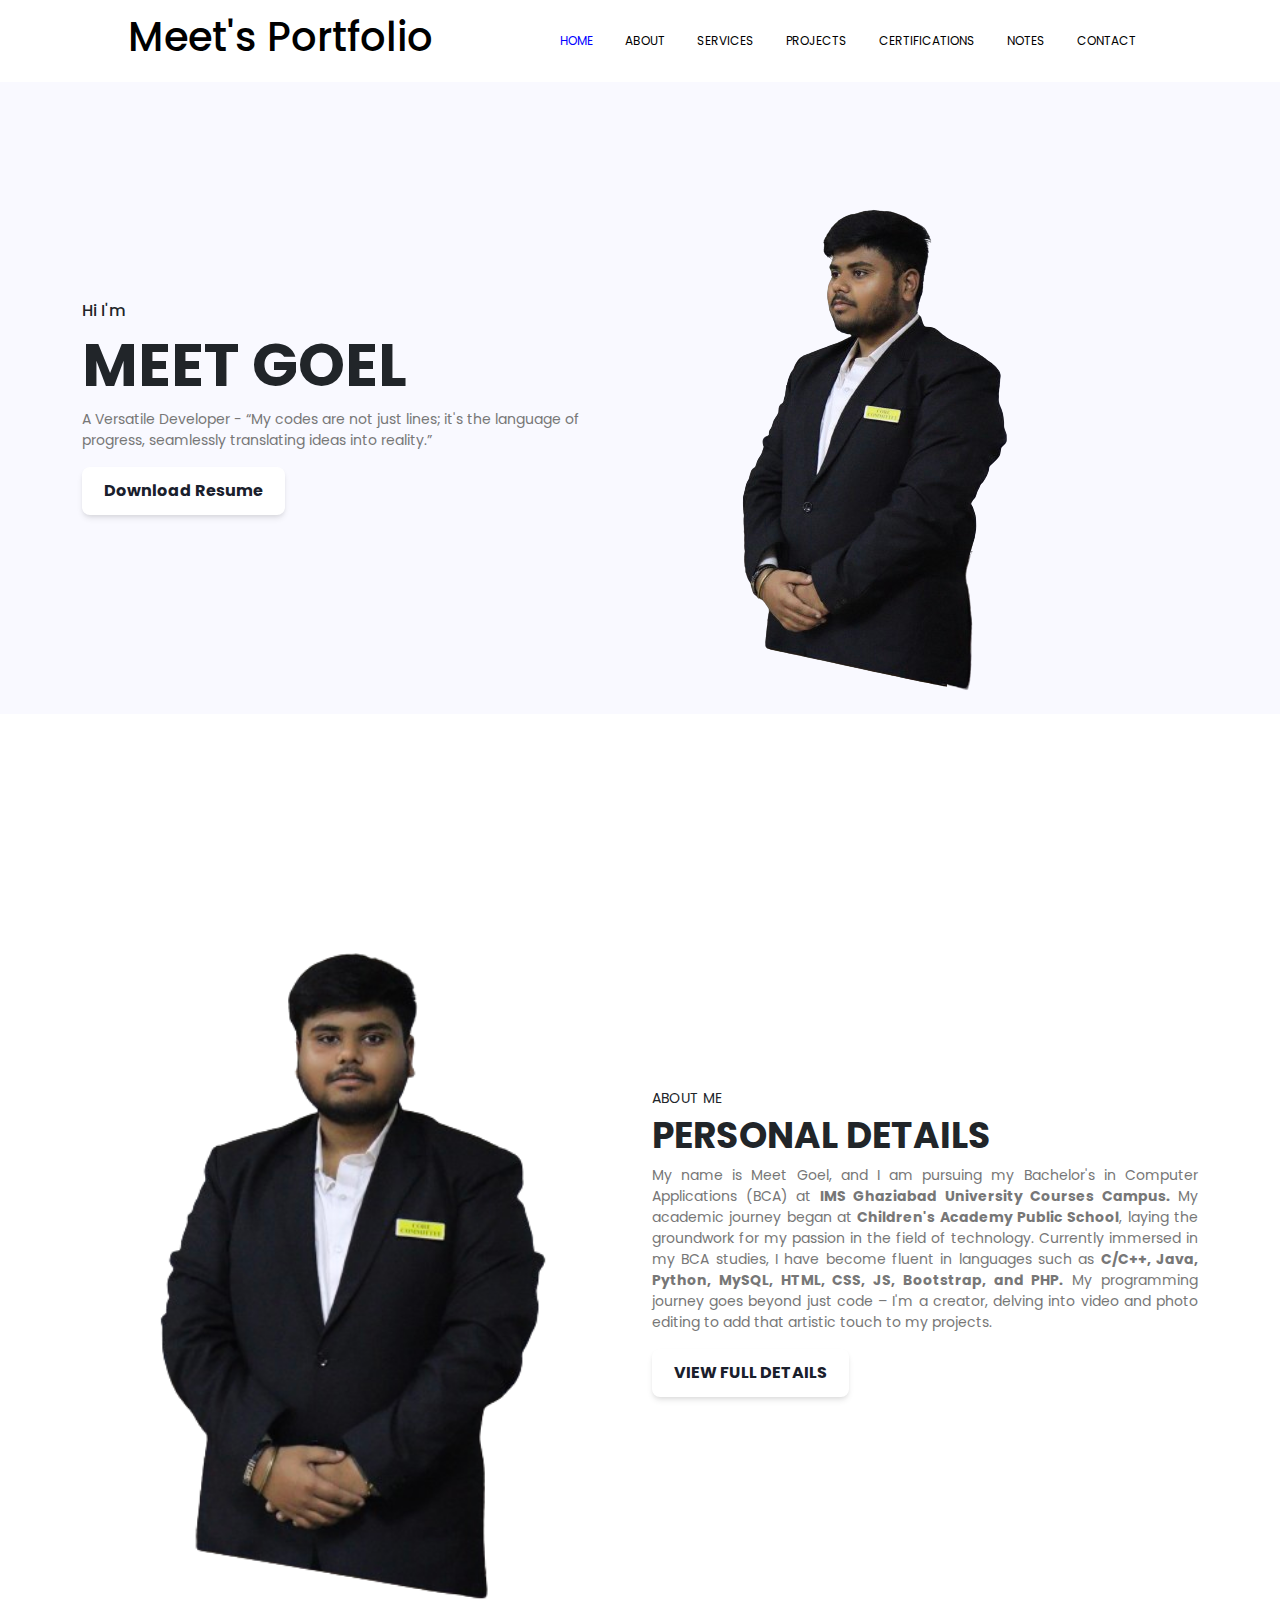
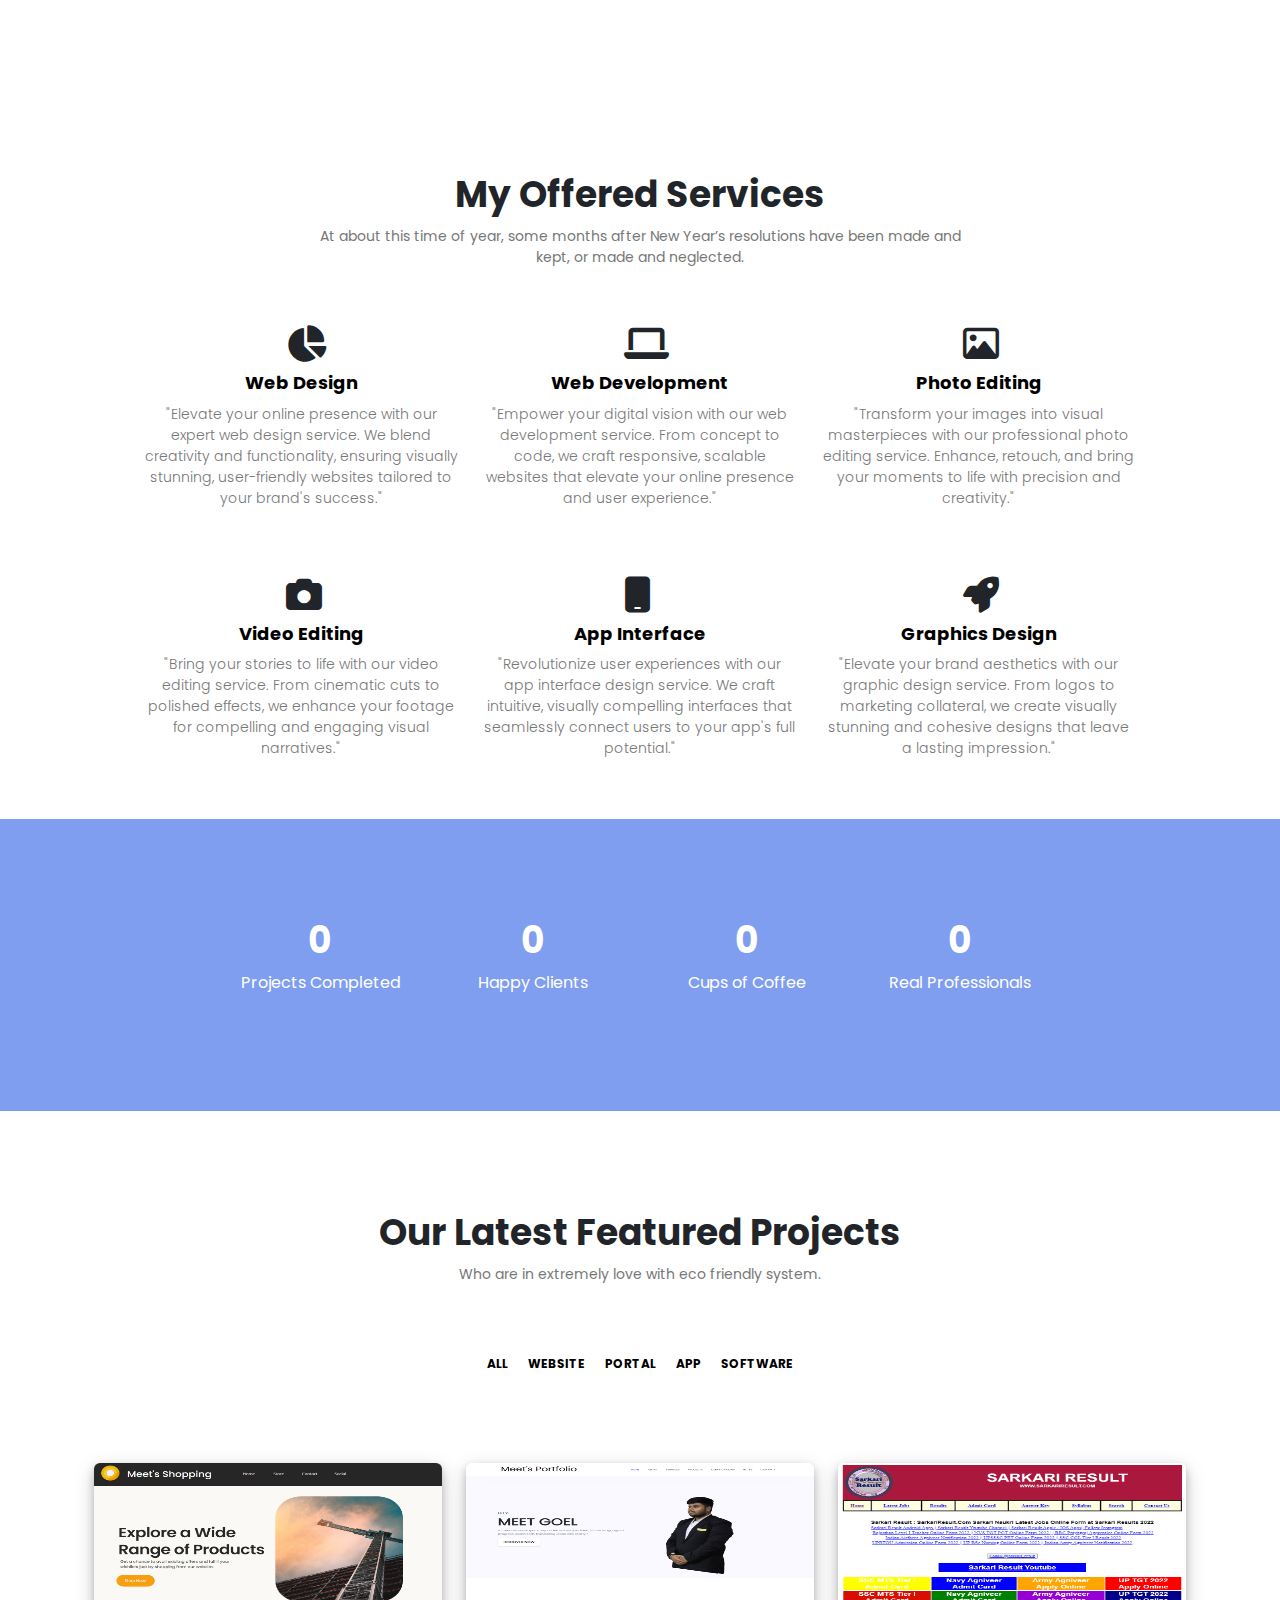
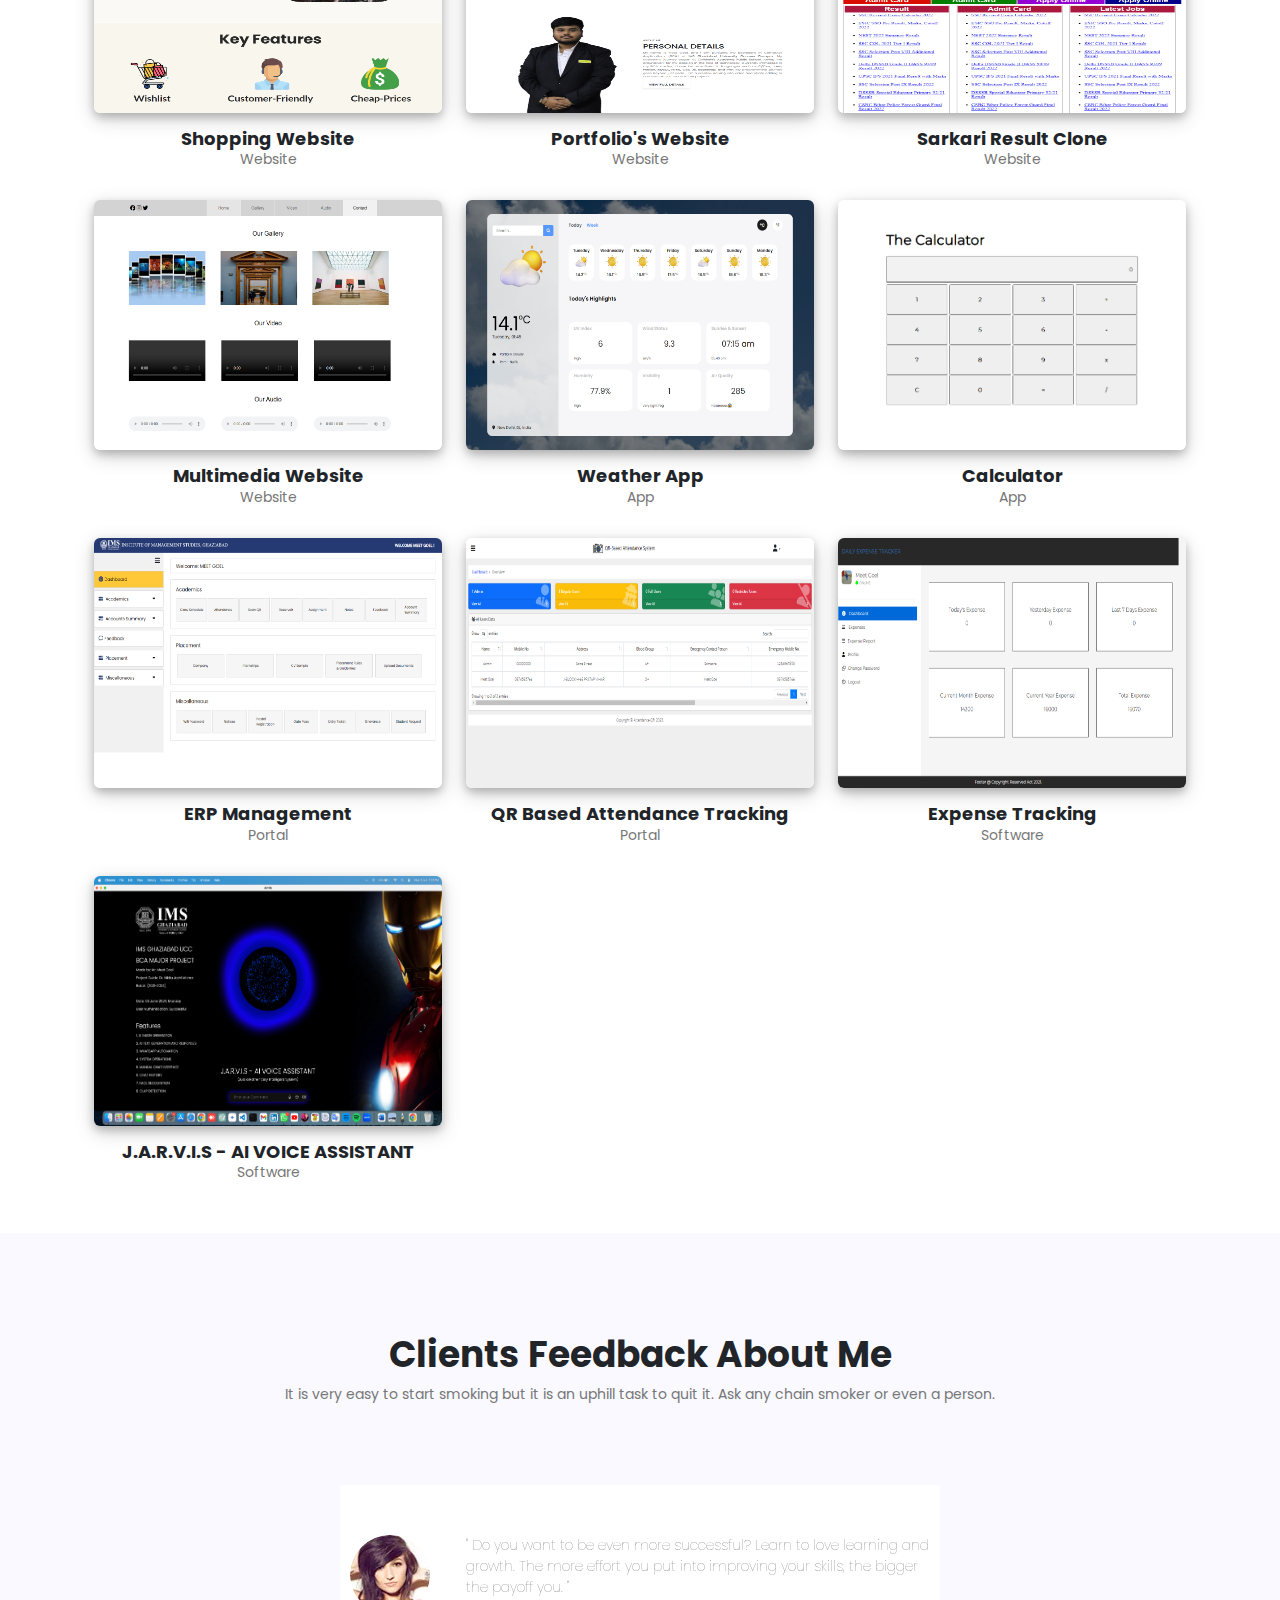
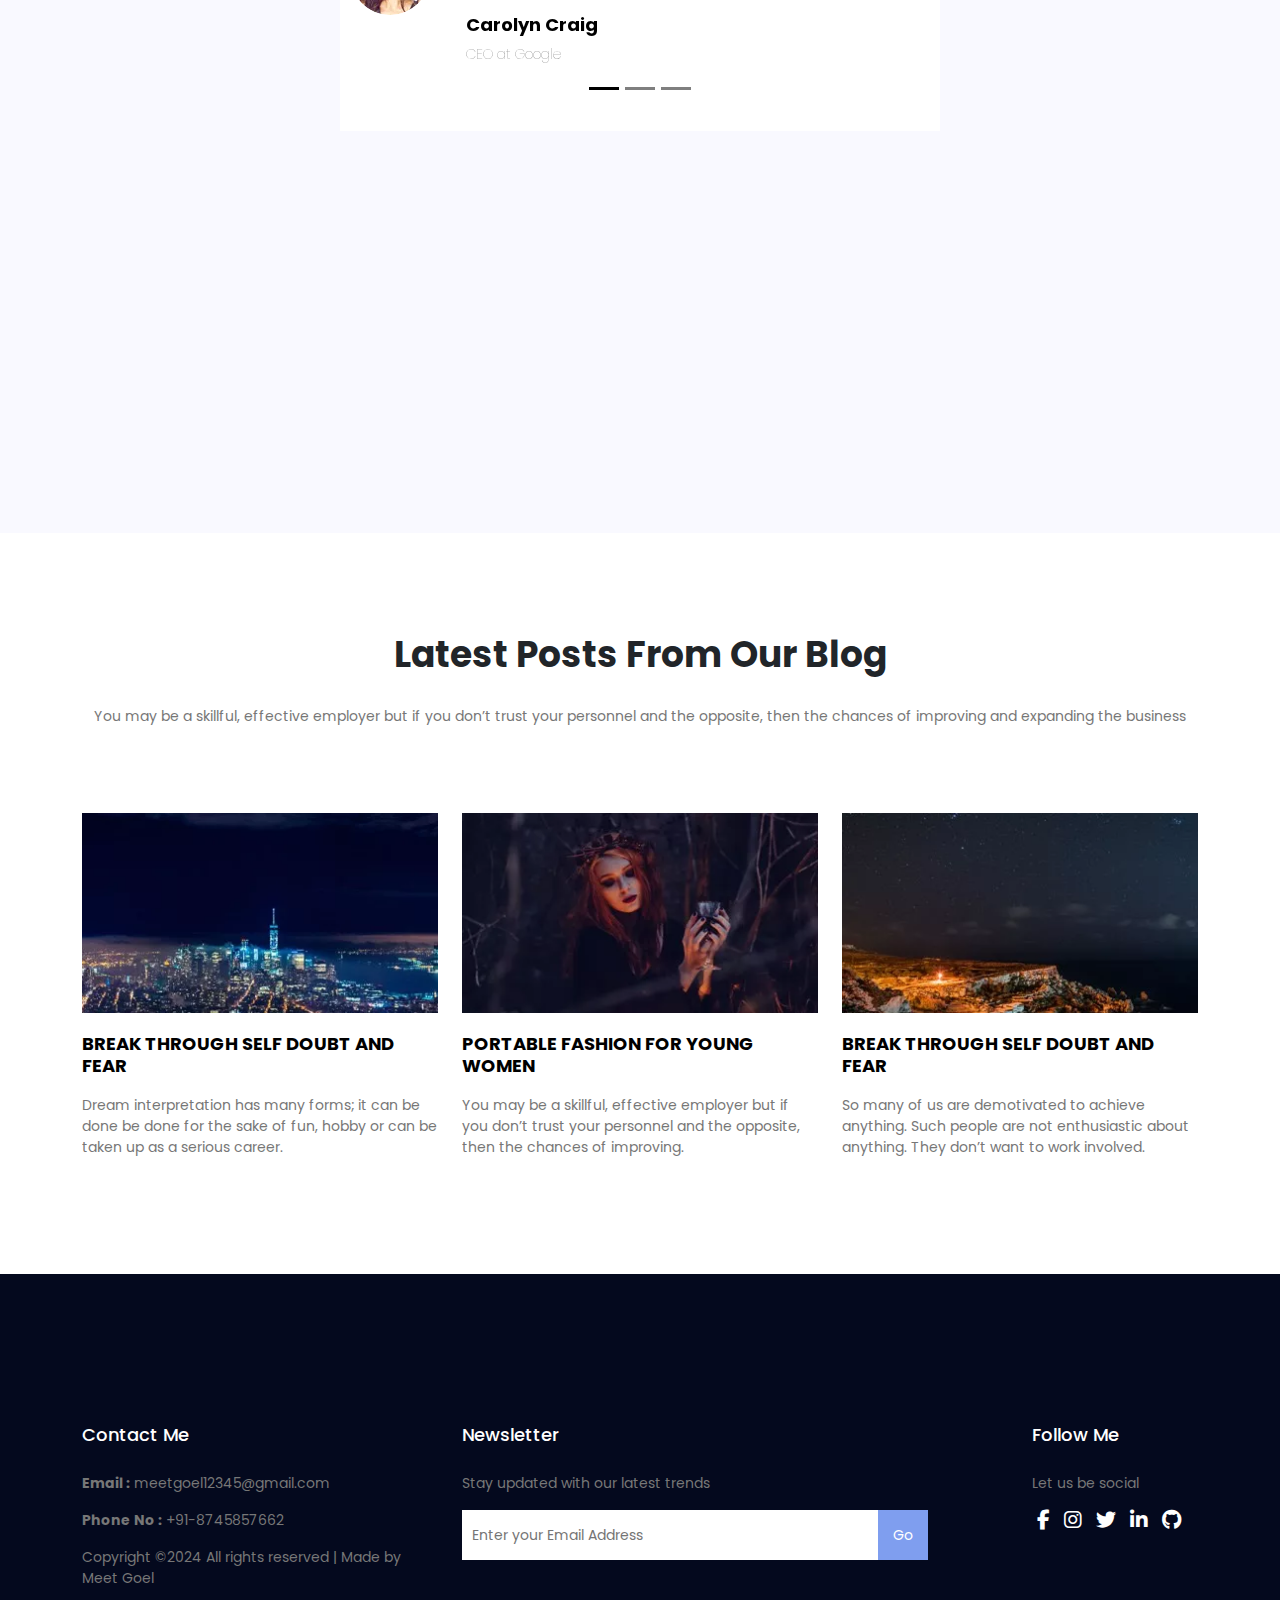
<file: index.html>
<!DOCTYPE html>
<html lang="en">

<head>
    <meta charset="UTF-8">
    <meta name="viewport" content="width=device-width, initial-scale=1.0">
    <title>Meet Portfolio's | Home</title>
    <link rel="stylesheet" href="https://cdn.jsdelivr.net/npm/bootstrap@5.3.2/dist/css/bootstrap.min.css">
    <link rel="stylesheet" href="css/style.css">
    <link rel="stylesheet" href="https://cdnjs.cloudflare.com/ajax/libs/font-awesome/6.5.1/css/all.min.css" />
    <script src="https://code.jquery.com/jquery-3.7.1.js"></script>
    <script src="https://cdn.jsdelivr.net/npm/bootstrap@5.3.2/dist/js/bootstrap.bundle.min.js"></script>
</head>

<body>
    <div class="bottom-up" id="top"><a href="#"><i class="fa-solid fa-chevron-up"></i></a></div>
    <div class="header sticky-top">
        <div class="nav-logo"><i class="fa-solid fa-bars"></i></div>
        <nav class="navbar">
            <a class="navbar-brand" href="index.html">
                <h1>Meet's Portfolio</h1>
            </a>
            <ul class="nav justify-content-end">
                <li class="nav-item">
                    <a class="nav-link active" href="index.html">HOME</a>
                </li>
                <li class="nav-item">
                    <a class="nav-link" href="about.html">ABOUT</a>
                </li>
                <li class="nav-item">
                    <a class="nav-link" href="services.html">SERVICES</a>
                </li>
                <li class="nav-item">
                    <a class="nav-link" href="projects.html">PROJECTS</a>
                </li>
                <li class="nav-item">
                    <a class="nav-link" href="certifications.html">CERTIFICATIONS</a>
                </li>
                <li class="nav-item">
                    <a class="nav-link" href="notes.html">NOTES</a>
                </li>
                <li class="nav-item">
                    <a class="nav-link" href="contact.html">CONTACT</a>
                </li>
                
            </ul>
        </nav>
    </div>
    <section>
        <article class="hero-article">
            <div class="container">
                <div class="hero row">
                    <div class="hero-left col-md-6">
                        <h6>Hi I'm</h6>
                        <h1>MEET GOEL</h1>
                        <p>A Versatile Developer -  &#8220;My codes are not just lines; it's the language of progress, seamlessly translating ideas into reality.&#8221;</p>
                        <a href="download/Meet's Resume Updated.pdf" target="_blank" download="CV">
                            <button type="button">Download Resume</button>
                        </a>
                    </div>
                    <div class="hero-right col-md-6">
                        <img class="img-fluid " src="assets/images/meet2.png" alt="">
                    </div>
                </div>
            </div>
        </article>
        <article class="about-article" id="about-id">
            <div class="container">
                <div class="about row">
                    <div class="about-left col-md-6">
                        <img class="img-fluid" src="assets/images/meet.png" alt="">
                    </div>
                    <div class="about-right col-md-6">
                        <h6>ABOUT ME</h6>
                        <h1>PERSONAL DETAILS</h1>
                        <p>My name is Meet Goel, and I am pursuing my Bachelor's in Computer Applications (BCA) at <b>IMS Ghaziabad University Courses Campus.</b>
                            
                            My academic journey began at <b> Children's Academy Public School</b>, laying the groundwork for my passion in the field of technology. Currently immersed in my BCA studies, I have become fluent in languages such as <b> C/C++, Java, Python, MySQL, HTML, CSS, JS, Bootstrap, and PHP.</b> My programming journey goes beyond just code – I'm a creator, delving into video and photo editing to add that artistic touch to my projects.
                        </p>
                        <a href="about.html"><button>VIEW FULL DETAILS</button></a>
                    </div>
                </div>
            </div>
        </article>
        <article class="services-article">
            <div class="container">
                <div class="service">
                    <h1>My Offered Services</h1>
                    <p>At about this time of year, some months after New Year’s resolutions have been made and <br>
                        kept, or made and neglected.</p>

                    <div class="boxes row">
                        <div class="box col-md-4">
                            <span><i class="fa-solid fa-chart-pie"></i></span>
                            <a href="#">
                                <h4>Web Design</h4>
                            </a>
                            <p>"Elevate your online presence with our expert web design service. We blend creativity and functionality, ensuring visually stunning, user-friendly websites tailored to your brand's success."</p>
                        </div>
                        <div class="box col-md-4">
                            <span><i class="fa-solid fa-laptop"></i></span>
                            <a href="#">
                                <h4>Web Development</h4>
                            </a>
                            <p>"Empower your digital vision with our web development service. From concept to code, we craft responsive, scalable websites that elevate your online presence and user experience."</p>
                        </div>
                        <div class="box col-md-4">
                            <span><i class="fa-regular fa-image"></i></span>
                            <a href="#">
                                <h4>Photo Editing</h4>
                            </a>
                            <p>"Transform your images into visual masterpieces with our professional photo editing service. Enhance, retouch, and bring your moments to life with precision and creativity."</p>
                        </div>
                    </div>
                    <div class="boxes row">
                        <div class="box col-md-4">
                            <span><i class="fa-solid fa-camera"></i></span>
                            <a href="#">
                                <h4>Video Editing</h4>
                            </a>
                            <p>"Bring your stories to life with our video editing service. From cinematic cuts to polished effects, we enhance your footage for compelling and engaging visual narratives."</p>
                        </div>
                        <div class="box col-md-4">
                            <span><i class="fa-solid fa-mobile"></i></span>
                            <a href="#">
                                <h4>App Interface</h4>
                            </a>
                            <p>"Revolutionize user experiences with our app interface design service. We craft intuitive, visually compelling interfaces that seamlessly connect users to your app's full potential."</p>
                        </div>
                        <div class="box col-md-4">
                            <span><i class="fa-solid fa-rocket"></i></span>
                            <a href="#">
                                <h4>Graphics Design</h4>
                            </a>
                            <p>"Elevate your brand aesthetics with our graphic design service. From logos to marketing collateral, we create visually stunning and cohesive designs that leave a lasting impression."</p>
                        </div>
                    </div>
                </div>
            </div>
        </article>
        <article class="count-article" id="counter-box">
            <div class="container-fluid">
                <div class="count row text-center text-white">
                    <div class="col-md-2">
                        <h2 class="count-num" data-number="2536">0</h2>
                        <p>Projects Completed</p>
                    </div>
                    <div class="col-md-2">
                        <h2 class="count-num" data-number="1600">0</h2>
                        <p>Happy Clients</p>
                    </div>
                    <div class="col-md-2">
                        <h2 class="count-num" data-number="500">0</h2>
                        <p>Cups of Coffee</p>
                    </div>
                    <div class="col-md-2">
                        <h2 class="count-num" data-number="600">0</h2>
                        <p>Real Professionals</p>
                    </div>

                </div>
            </div>
        </article>
        <article class="project-article">
            <div class="container">
                <div class="project">
                    <h1>Our Latest Featured Projects</h1>
                    <p>Who are in extremely love with eco friendly system.</p>
                    <ul class="list-group list-group-horizontal">
                        <li>
                            <p class="click-all">ALL </p>
                        </li>
                        <li>
                            <p class="click-website" >WEBSITE </p>
                        </li>
                        <li>
                            <p class="click-portal">PORTAL </p>
                        </li>
                        <li>
                            <p class="click-app">APP </p>
                        </li>
                        <li>
                            <p class="click-software">SOFTWARE </p>
                        </li>
                    </ul>
                    <div class="gallery row">
                        <div class="gallery-website col-md-4">
                            <img class="img-fluid rounded" src="assets/images/shopping.png" alt="">
                            <h4>Shopping Website</h4>
                            <div>Website</div>
                        </div>
                        <div class="gallery-website col-md-4">
                            <img class="img-fluid rounded" src="assets/images/portfolio.png" alt="">
                            <h4>Portfolio's Website</h4>
                            <div>Website</div>
                        </div>
                        <div class="gallery-website col-md-4">
                            <img class="img-fluid rounded" src="assets/images/sarkari.png" alt="">
                            <h4>Sarkari Result Clone</h4>
                            <div>Website</div>
                        </div>
                    </div>
                    <div class="gallery row">
                        <div class="gallery-website col-md-4">
                            <img class="img-fluid rounded" src="assets/images/multi-media.png" alt="">
                            <h4>Multimedia Website</h4>
                            <div>Website</div>
                        </div>
                        
                        <div class="gallery-app col-md-4">
                            <img class="img-fluid rounded" src="assets/images/weather.png" alt="">
                            <h4>Weather App</h4>
                            <div>App</div>
                        </div>

                        <div class="gallery-app col-md-4">
                            <img class="img-fluid rounded" src="assets/images/calculator.png" alt="">
                            <h4>Calculator</h4>
                            <div>App</div>
                        </div>

                    </div>
                    <div class="gallery row">
                        <div class="gallery-portal col-md-4">
                            <img class="img-fluid rounded" src="assets/images/ERP.png" alt="">
                            <h4>ERP Management</h4>
                            <div>Portal</div>
                        </div>
                        <div class="gallery-portal col-md-4">
                            <img class="img-fluid rounded" src="assets/images/qr.png" alt="">
                            <h4>QR Based Attendance Tracking</h4>
                            <div>Portal</div>
                        </div>
                        <div class="gallery-software col-md-4">
                            <img class="img-fluid rounded " src="assets/images/expense.png" width="400px" height="340px" alt="">
                            <h4>Expense Tracking</h4>
                            <div>Software</div>
                        </div>
                    </div>
                    <div class="gallery row">
                      
                        <div class="gallery-software col-md-4">
                            <a href="Projects/Jarvis/www/index.html" target="_blank"><img class="img-fluid rounded " src="assets/images/JARVIS.png" width="400px" height="340px" alt=""></a>
                            <h4>J.A.R.V.I.S - AI VOICE ASSISTANT</h4>
                            <div>Software</div>
                        </div>
                    </div>
                </div>
            </div>
        </article>
        <article class="feedback-article">
            <div class="container">
                <div class="feedback">
                    <h1>Clients Feedback About Me</h1>
                    <p>It is very easy to start smoking but it is an uphill task to quit it. Ask any chain smoker or
                        even a person.</p>
                </div>
            </div>
            <div id="carouselExampleDark" class="carousel carousel-dark slide" data-bs-ride="carousel">
                <div class="carousel-indicators">
                    <button type="button" data-bs-target="#carouselExampleDark" data-bs-slide-to="0" class="active"
                        aria-current="true" aria-label="Slide 1"></button>
                    <button type="button" data-bs-target="#carouselExampleDark" data-bs-slide-to="1"
                        aria-label="Slide 2"></button>
                    <button type="button" data-bs-target="#carouselExampleDark" data-bs-slide-to="2"
                        aria-label="Slide 3"></button>
                </div>
                <div class="carousel-inner">
                    <div class="testimonal carousel-item active" data-bs-interval="2000">
                        <div class="testimonal-img">
                            <img class="img-responsive rounded-circle" src="assets/images/user1.png.webp" alt="">
                        </div>
                        <div class="testimonal-desc">
                            <p>	&#34; Do you want to be even more successful? Learn to love learning and growth. The more effort you put into improving your skills, the bigger the payoff you.	&#34;</p>
                            <h4>Carolyn Craig</h4>
                            <p>CEO at Google</p>
                        </div>
                    </div>
                    <div class="testimonal carousel-item" data-bs-interval="2000">
                        <div class="testimonal-img"><img class="img-responsive rounded-circle"
                                src="assets/images/user2.png.webp" alt=""></div>
                        <div class="testimonal-desc">
                            <p>	&#34;A purpose is the eternal condition for success. Every former smoker can tell you just how hard it is to stop smoking cigarettes. However. &#34;</p>
                            <h4>Harriet Maxwell</h4>
                            <p>CEO at Facebook</p>
                        </div>
                    </div>
                    <div class="testimonal carousel-item" data-bs-interval="2000">
                        <div class="testimonal-img"><img class="img-responsive rounded-circle"
                                src="assets/images/illustration.png" width="80" height="80" alt=""></div>
                        <div class="testimonal-desc">
                            <p>&#34;A purpose is the eternal condition for success. Every former smoker can tell you just how hard it is to stop smoking cigarettes. However.&#34;</p>
                            <h4>Harriet Maxwell</h4>
                            <p>CEO at Facebook</p>
                        </div>
                    </div>
                </div>
            </div>
        </article>
        <article class="blog-article">
            <div class="container">
                <div class="blog">
                    <h1>Latest Posts From Our Blog</h1>
                    <p>You may be a skillful, effective employer but if you don’t trust your personnel and the opposite, then the chances of improving and expanding the business</p>
                    <div class="row blog-images">
                        <div class="col-md-4">
                            <div class="img-hover-zoom">
                                <img class="img-fluid" src="assets/images/b1.jpg.webp" alt="">
                            </div>
                            <a href="#"><h4 class="blog-title">BREAK THROUGH SELF DOUBT AND FEAR</h4></a>
                            <p>Dream interpretation has many forms; it can be done be done for the sake of fun, hobby or can be taken up as a serious career.</p>
                        </div>
                        <div class="col-md-4">
                            <div class="img-hover-zoom">
                                <img class="img-fluid" src="assets/images/b2.jpg.webp" alt="">
                            </div>
                            <a href="#"><h4 class="blog-title">PORTABLE FASHION FOR YOUNG WOMEN</h4></a>
                            <p>You may be a skillful, effective employer but if you don’t trust your personnel and the opposite, then the chances of improving.</p>
                        </div>
                        <div class="col-md-4">
                            <div class="img-hover-zoom">
                                <img class="img-fluid" src="assets/images/b3.jpg.webp" alt="">
                            </div>
                            <a href="#"><h4 class="blog-title">BREAK THROUGH SELF DOUBT AND FEAR</h4></a>
                            <p>So many of us are demotivated to achieve anything. Such people are not enthusiastic about anything. They don’t want to work involved.</p>
                        </div>
                    </div>
                </div>
            </div>
        </article>
        <article class="footer-article">
            <footer>
                <div class="container">
                <div class="row">
                    <div class="col-md-4">
                        <h4>Contact Me</h4>
                        <p><b>Email :</b> meetgoel12345@gmail.com</p>
                        <p><b>Phone No :</b> +91-8745857662</p>
                        <p class="copyright">Copyright ©2024 All rights reserved | Made by Meet Goel</p>
                    </div>
                    <div class="col-md-6">
                        <h4>Newsletter</h4>
                        <p>Stay updated with our latest trends</p>
                        <form action="#">
                            <div class="row">
                                <div class="col">
                                    <input type="text" placeholder="Enter your Email Address" name="user-news" id="">
                                    <input type="submit" value="Go">
                                </div>
                            </div>
                        </form>
                    </div>
                    <div class="col-md-2">
                        <h4>Follow Me</h4>
                        <p>Let us be social</p>
                        <a href="https://www.facebook.com/meet.goel.520" target="_blank"><i class="fa-brands fa-facebook-f icon-facebook"></i></a>
                        <a href="https://www.instagram.com/meet__goel/" target="_blank"><i class="fa-brands fa-instagram icon-instagram"></i></a>
                        <a href="https://twitter.com/meet__goel" target="_blank"><i class="fa-brands fa-twitter icon-twitter"></i></a>
                        <a href="https://www.linkedin.com/in/meet-goel/" target="_blank"><i class="fa-brands fa-linkedin-in icon-linkedin"></i></a>
                        <a href="https://github.com/meetgoel" target="_blank"><i class="fa-brands fa-github icon-github"></i></a>
                    </div>
                </div>
                </div>
            </footer>
        </article>
    </section>

    <script src="js/main.js"></script>
</body>

</html>
</file>
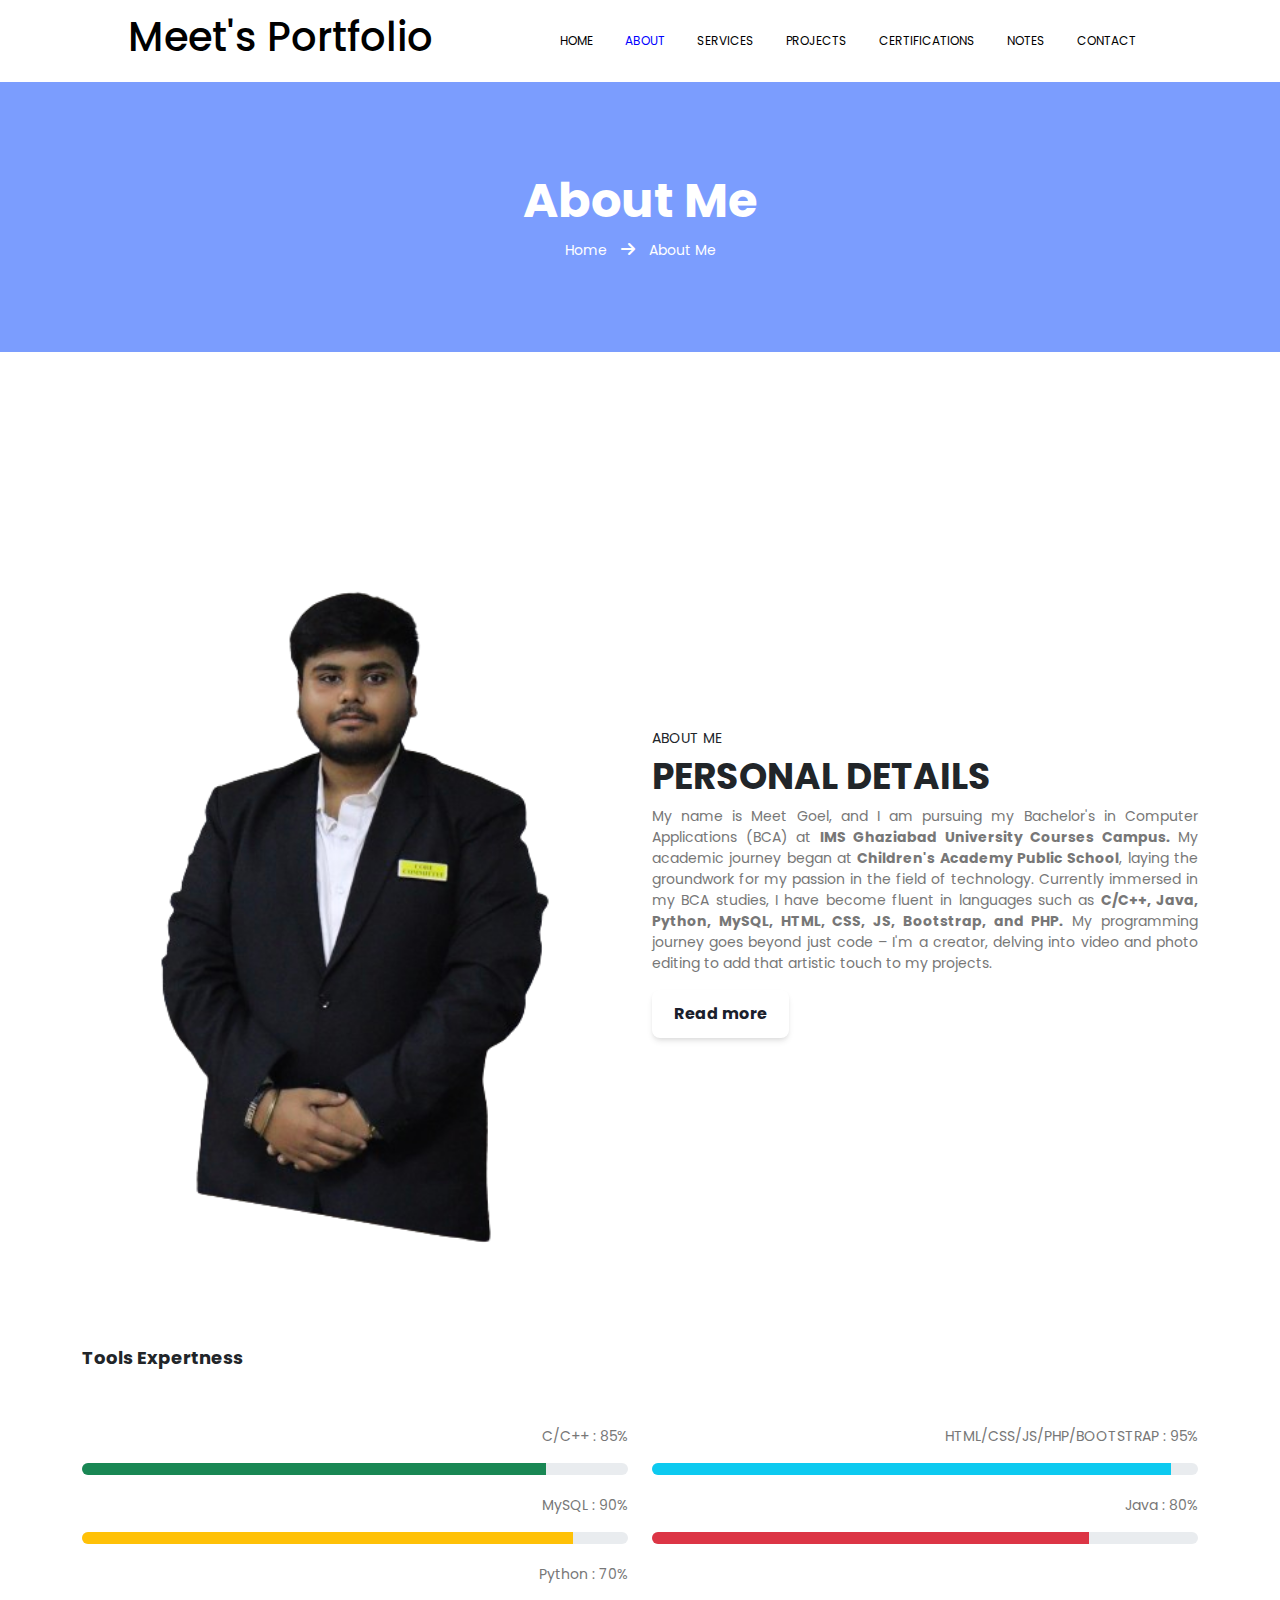
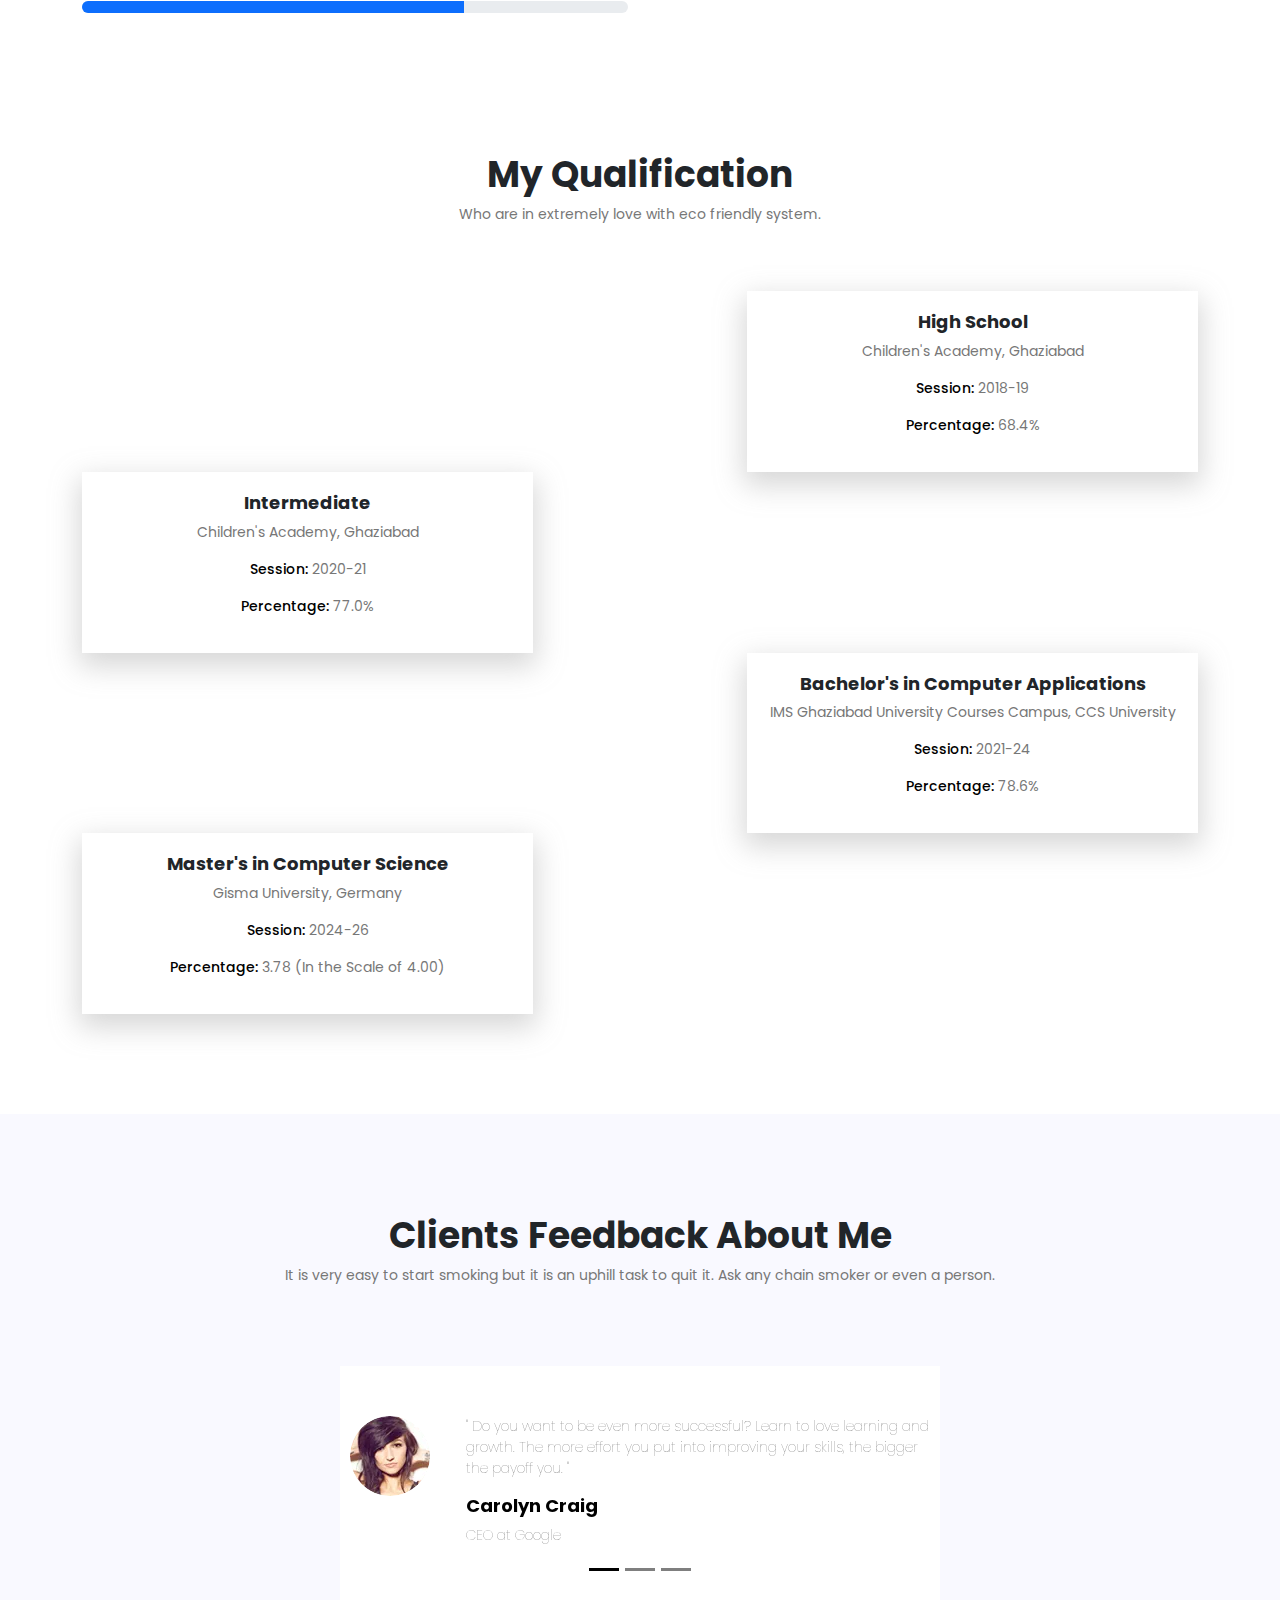
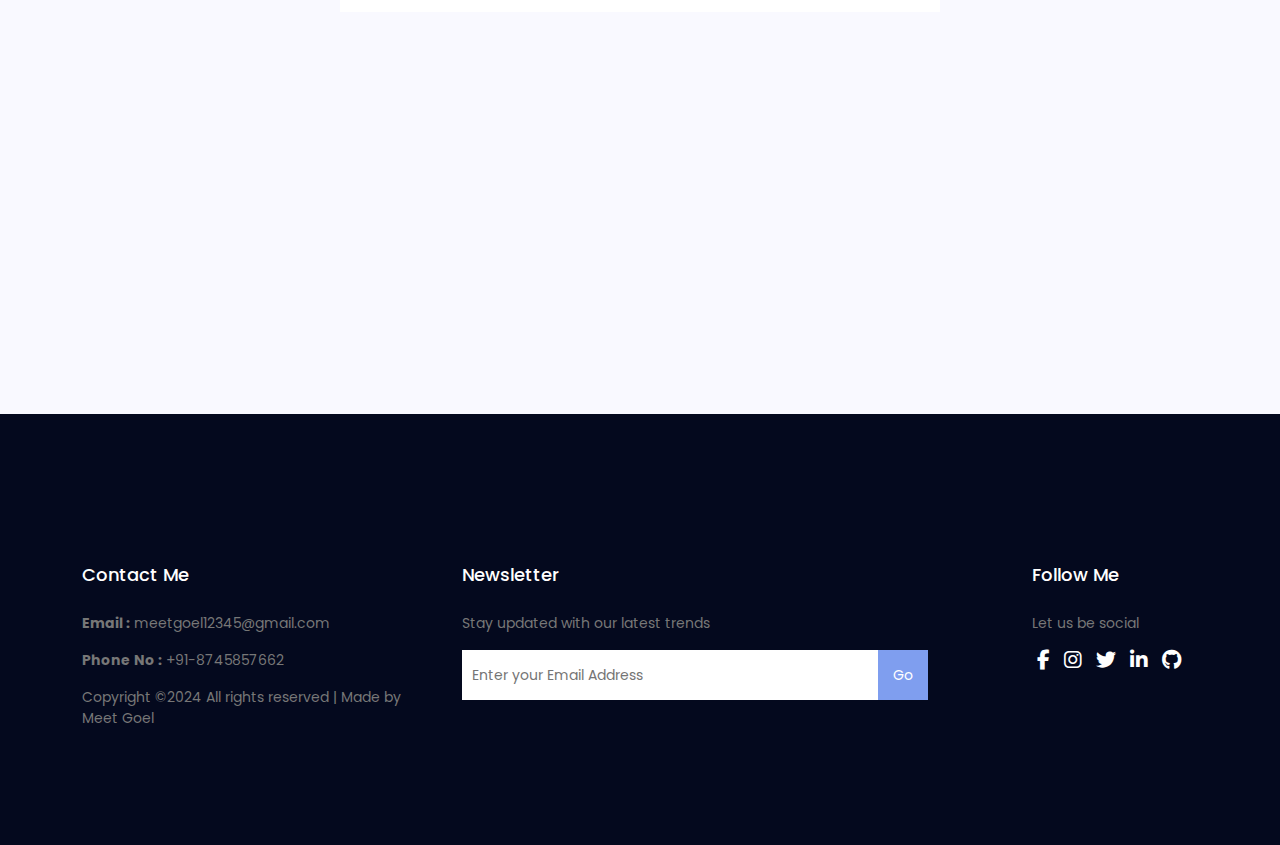
<file: about.html>
<!DOCTYPE html>
<html lang="en">

<head>
    <meta charset="UTF-8">
    <meta name="viewport" content="width=device-width, initial-scale=1.0">
    <title>Meet Portfolio's | About</title>
    <link rel="stylesheet" href="https://cdn.jsdelivr.net/npm/bootstrap@5.3.2/dist/css/bootstrap.min.css">
    <link rel="stylesheet" href="css/style.css">
    <link rel="stylesheet" href="https://cdnjs.cloudflare.com/ajax/libs/font-awesome/6.5.1/css/all.min.css" />
    <script src="https://code.jquery.com/jquery-3.7.1.js"></script>
    <script src="https://cdn.jsdelivr.net/npm/bootstrap@5.3.2/dist/js/bootstrap.bundle.min.js"></script>
</head>

<body>
    <div class="bottom-up" id="top"><a href="#"><i class="fa-solid fa-chevron-up"></i></a></div>
    <div class="header sticky-top">
        <div class="nav-logo"><i class="fa-solid fa-bars"></i></div>
        <nav class="navbar">
            <a class="navbar-brand" href="index.html">
                <h1>Meet's Portfolio</h1>
            </a>
            <ul class="nav justify-content-end">
                <li class="nav-item">
                    <a class="nav-link" href="index.html">HOME</a>
                </li>
                <li class="nav-item">
                    <a class="nav-link active" href="about.html">ABOUT</a>
                </li>
                <li class="nav-item">
                    <a class="nav-link" href="services.html">SERVICES</a>
                </li>
                <li class="nav-item">
                    <a class="nav-link" href="projects.html">PROJECTS</a>
                </li>
                <li class="nav-item">
                    <a class="nav-link" href="certifications.html">CERTIFICATIONS</a>
                </li>
                <li class="nav-item">
                    <a class="nav-link" href="notes.html">NOTES</a>
                </li>
                <li class="nav-item">
                    <a class="nav-link" href="contact.html">CONTACT</a>
                </li>
                
            </ul>
        </nav>
    </div>
    <section>
        <article class="pagination-article">
            <div class="container">
                    <h1>About Me</h1>
                    <a href="index.html">Home</a> <i class="fa-solid fa-arrow-right"></i> <a href="about.html">About Me</a>
            </div>
        </article>
        <article class="about-article">
            <div class="container">
                <div class="about row">
                    <div class="about-left col-md-6">
                        <img class="img-responsive" src="assets/images/meet.png" alt="">
                    </div>
                    <div class="about-right col-md-6">
                        <h6>ABOUT ME</h6>
                        <h1>PERSONAL DETAILS</h1>
                        <p>My name is Meet Goel, and I am pursuing my Bachelor's in Computer Applications (BCA) at <b>IMS Ghaziabad University Courses Campus.</b>
                            
                            My academic journey began at <b> Children's Academy Public School</b>, laying the groundwork for my passion in the field of technology. Currently immersed in my BCA studies, I have become fluent in languages such as <b> C/C++, Java, Python, MySQL, HTML, CSS, JS, Bootstrap, and PHP.</b> My programming journey goes beyond just code – I'm a creator, delving into video and photo editing to add that artistic touch to my projects.
                        </p>
                           <p class="about-para"> One of the defining chapters of my academic pursuit was the <b>IIT Kanpur Winter Training Program on Full Stack Development</b>, an experience that not only enriched my technical skills but also instilled a collaborative spirit within me.
                            
                            Beyond the academic realm, I actively contribute to the vibrant tapestry of my college community. As a <b> Student Coordinator, Class Representative, and the Secretary of the IT Club </b>, I have had the privilege of honing my leadership skills, inspiring others, and fostering innovative ideas.
                            
                            Away from the desk, I find joy in playing musical instruments, letting my voice soar in song, engaging in thrilling games, acquiring knowledge from every possible source, and exploring the world through travel.
                            
                            As I stand here, I am not merely a student pursuing a degree but a passionate individual driven by a desire to learn, lead, and make a positive impact. I look forward to embracing the challenges and opportunities that lie ahead and contributing to the academic and social fabric of our community.</p>
                        <button class="read-more" >Read more</button>
                    </div>

                    <div class="tools">
                        <h4>Tools Expertness</h4>
                            <div class="row">
                                <div class="col-md-6">
                                    <p>C/C++ : 85%</p>
                                    <div class="progress" role="progressbar" aria-label="Success" aria-valuenow="85" aria-valuemin="0" aria-valuemax="100">
                                        <div class="progress-bar bg-success" style="width: 85%"></div>
                                    </div>
                                </div>
                                <div class="col-md-6">
                                    <p>HTML/CSS/JS/PHP/BOOTSTRAP : 95%</p>
                                    <div class="progress" role="progressbar" aria-label="Success" aria-valuenow="95" aria-valuemin="0" aria-valuemax="100">
                                        <div class="progress-bar bg-info" style="width: 95%"></div>
                                    </div>
                                </div>
                            </div>
                            <div class="row">
                                <div class="col-md-6">
                                    <p>MySQL : 90%</p>
                                    <div class="progress" role="progressbar" aria-label="Success" aria-valuenow="90" aria-valuemin="0" aria-valuemax="100">
                                        <div class="progress-bar bg-warning" style="width: 90%"></div>
                                    </div>
                                </div>
                                <div class="col-md-6">
                                    <p>Java : 80%</p>
                                    <div class="progress" role="progressbar" aria-label="Success" aria-valuenow="80" aria-valuemin="0" aria-valuemax="100">
                                        <div class="progress-bar bg-danger" style="width: 80%"></div>
                                    </div>
                                </div>
                            </div>
                            <div class="row">
                                <div class="col-md-6">
                                    <p>Python : 70%</p>
                                    <div class="progress" role="progressbar" aria-label="Success" aria-valuenow="90" aria-valuemin="0" aria-valuemax="100">
                                        <div class="progress-bar bg-primary" style="width: 70%"></div>
                                    </div>
                                </div>
                                <div class="col-md-6"></div>
                            </div>
                    </div>
                </div>
            </div>
        </article>
        <article class="qualification-article">
            <div class="container">
                <div class="qualification">
                    <h1>My Qualification</h1>
                    <p>Who are in extremely love with eco friendly system.</p>
                </div>
                <div class="qualification-boxes">
                    <div class="row">
                        <div class="col-md-5">

                        </div>
                        <div class="col-md-2 qualification-pole">
                            
                        </div>
                        <div class="col-md-5">
                            <div class="qualification-box">
                                <h4>High School</h4>
                                <p>Children's Academy, Ghaziabad</p>
                                <p><span>Session:</span> 2018-19</p>
                                <p><span>Percentage:</span> 68.4%</p>
                            </div>
                        </div>
                    </div>
                    <div class="row">
                        <div class="col-md-5">
                            <div class="qualification-box">
                                <h4>Intermediate</h4>
                                <p>Children's Academy, Ghaziabad</p>
                                <p><span>Session:</span> 2020-21</p>
                                <p><span>Percentage:</span> 77.0%</p>
                            </div>
                        </div>
                        <div class="col-md-2 qualification-pole">

                        </div>
                        <div class="col-md-5">
                            
                        </div>
                    </div>
                    <div class="row">
                        <div class="col-md-5">
                    
                        </div>
                        <div class="col-md-2 qualification-pole">

                        </div>
                        <div class="col-md-5">
                            <div class="qualification-box">
                                <h4>Bachelor's in Computer Applications</h4>
                                <p>IMS Ghaziabad University Courses Campus, CCS University </p>
                                <p><span>Session:</span> 2021-24</p>
                                <p><span>Percentage:</span> 78.6%</p>
                            </div>      
                        </div>
                    </div>
                    <div class="row">
                        <div class="col-md-5">
                            <div class="qualification-box">
                                <h4>Master's in Computer Science</h4>
                                <p>Gisma University, Germany</p>
                                <p><span>Session:</span> 2024-26</p>
                                <p><span>Percentage:</span> 3.78 (In the Scale of 4.00)</p>
                            </div>
                        </div>
                        <div class="col-md-2 qualification-pole">

                        </div>
                        <div class="col-md-5">
                                    
                        </div>
                    </div>
                    
                </div>
            </div>
        </article>
        <article class="feedback-article">
            <div class="container">
                <div class="feedback">
                    <h1>Clients Feedback About Me</h1>
                    <p>It is very easy to start smoking but it is an uphill task to quit it. Ask any chain smoker or
                        even a person.</p>
                </div>
            </div>
            <div id="carouselExampleDark" class="carousel carousel-dark slide" data-bs-ride="carousel">
                <div class="carousel-indicators">
                    <button type="button" data-bs-target="#carouselExampleDark" data-bs-slide-to="0" class="active"
                        aria-current="true" aria-label="Slide 1"></button>
                    <button type="button" data-bs-target="#carouselExampleDark" data-bs-slide-to="1"
                        aria-label="Slide 2"></button>
                    <button type="button" data-bs-target="#carouselExampleDark" data-bs-slide-to="2"
                        aria-label="Slide 3"></button>
                </div>
                <div class="carousel-inner">
                    <div class="testimonal carousel-item active" data-bs-interval="2000">
                        <div class="testimonal-img">
                            <img class="img-responsive rounded-circle" src="assets/images/user1.png.webp" alt="">
                        </div>
                        <div class="testimonal-desc">
                            <p>	&#34; Do you want to be even more successful? Learn to love learning and growth. The more effort you put into improving your skills, the bigger the payoff you.	&#34;</p>
                            <h4>Carolyn Craig</h4>
                            <p>CEO at Google</p>
                        </div>
                    </div>
                    <div class="testimonal carousel-item" data-bs-interval="2000">
                        <div class="testimonal-img"><img class="img-responsive rounded-circle"
                                src="assets/images/user2.png.webp" alt=""></div>
                        <div class="testimonal-desc">
                            <p>	&#34;A purpose is the eternal condition for success. Every former smoker can tell you just how hard it is to stop smoking cigarettes. However. &#34;</p>
                            <h4>Harriet Maxwell</h4>
                            <p>CEO at Facebook</p>
                        </div>
                    </div>
                    <div class="testimonal carousel-item" data-bs-interval="2000">
                        <div class="testimonal-img"><img class="img-responsive rounded-circle"
                                src="assets/images/illustration.png" width="80" height="80" alt=""></div>
                        <div class="testimonal-desc">
                            <p>&#34;A purpose is the eternal condition for success. Every former smoker can tell you just how hard it is to stop smoking cigarettes. However.&#34;</p>
                            <h4>Harriet Maxwell</h4>
                            <p>CEO at Facebook</p>
                        </div>
                    </div>
                </div>
            </div>
        </article>
        <article class="footer-article">
            <footer>
                <div class="container">
                <div class="row">
                    <div class="col-md-4">
                        <h4>Contact Me</h4>
                        <p><b>Email :</b> meetgoel12345@gmail.com</p>
                        <p><b>Phone No :</b> +91-8745857662</p>
                        <p class="copyright">Copyright ©2024 All rights reserved | Made by Meet Goel</p>
                    </div>
                    <div class="col-md-6">
                        <h4>Newsletter</h4>
                        <p>Stay updated with our latest trends</p>
                        <form action="#">
                            <div class="row">
                                <div class="col">
                                    <input type="text" placeholder="Enter your Email Address" name="user-news" id="">
                                    <input type="submit" value="Go">
                                </div>
                            </div>
                        </form>
                    </div>
                    <div class="col-md-2">
                        <h4>Follow Me</h4>
                        <p>Let us be social</p>
                        <a href="https://www.facebook.com/meet.goel.520" target="_blank"><i class="fa-brands fa-facebook-f icon-facebook"></i></a>
                        <a href="https://www.instagram.com/meet__goel/" target="_blank"><i class="fa-brands fa-instagram icon-instagram"></i></a>
                        <a href="https://twitter.com/meet__goel" target="_blank"><i class="fa-brands fa-twitter icon-twitter"></i></a>
                        <a href="https://www.linkedin.com/in/meet-goel/" target="_blank"><i class="fa-brands fa-linkedin-in icon-linkedin"></i></a>
                        <a href="https://github.com/meetgoel" target="_blank"><i class="fa-brands fa-github icon-github"></i></a>
                    </div>
                </div>
                </div>
            </footer>
        </article>
    </section>

    <script src="js/main.js"></script>
</body>

</html>
</file>
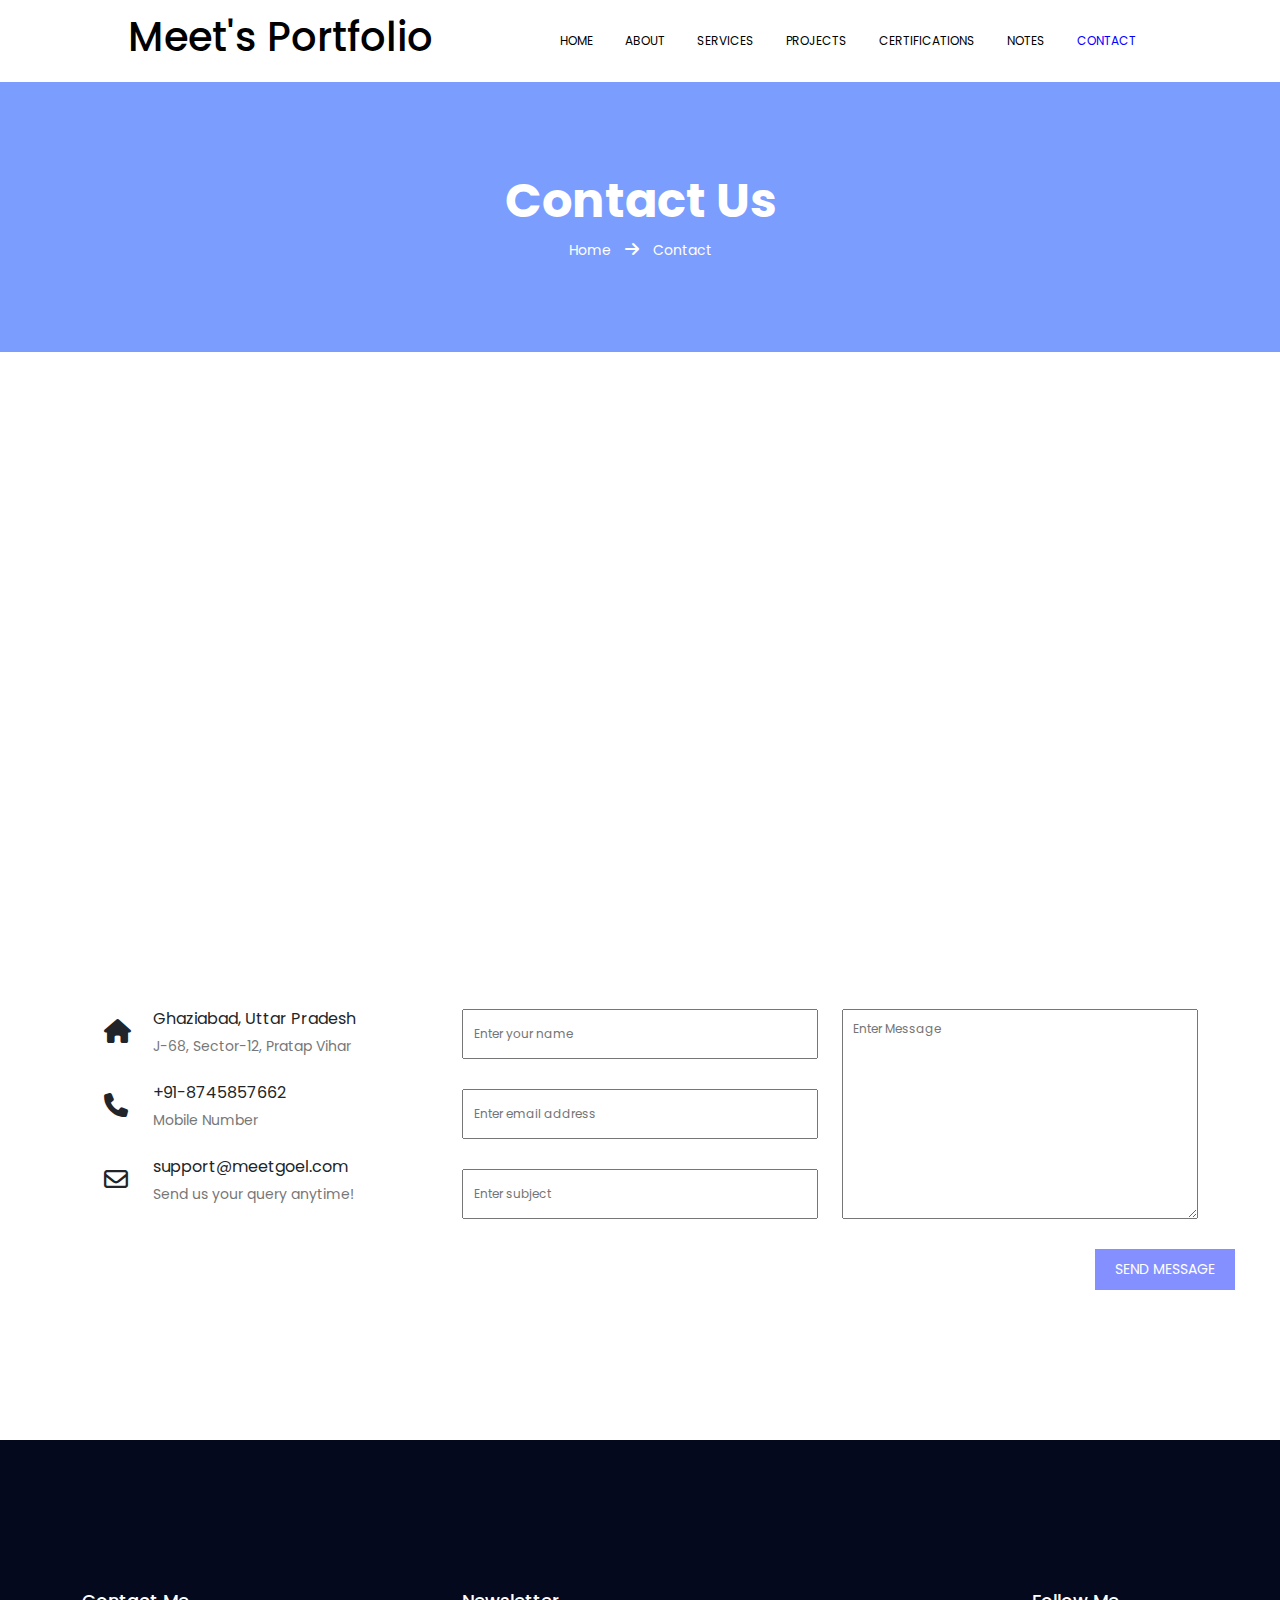
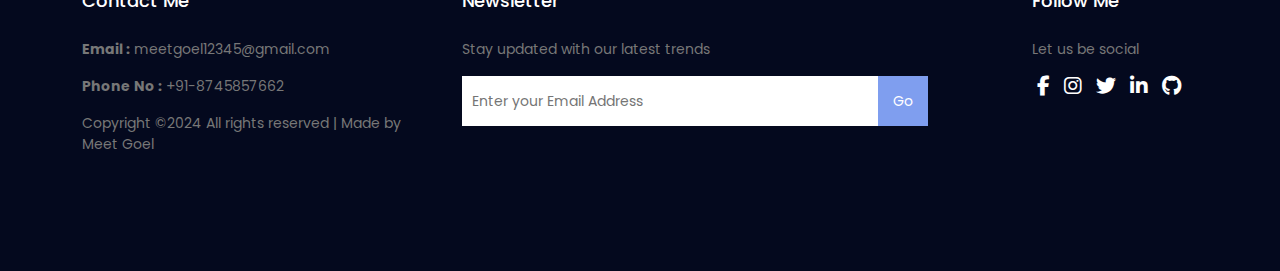
<file: contact.html>
<!DOCTYPE html>
<html lang="en">

<head>
    <meta charset="UTF-8">
    <meta name="viewport" content="width=device-width, initial-scale=1.0">
    <title>Meet Portfolio's | Contact</title>
    <link rel="stylesheet" href="https://cdn.jsdelivr.net/npm/bootstrap@5.3.2/dist/css/bootstrap.min.css">
    <link rel="stylesheet" href="css/style.css">
    <link rel="stylesheet" href="https://cdnjs.cloudflare.com/ajax/libs/font-awesome/6.5.1/css/all.min.css" />
    <script src="https://code.jquery.com/jquery-3.7.1.js"></script>
    <script src="https://cdn.jsdelivr.net/npm/bootstrap@5.3.2/dist/js/bootstrap.bundle.min.js"></script>
</head>

<body>
    <div class="bottom-up" id="top"><a href="#"><i class="fa-solid fa-chevron-up"></i></a></div>
    <div class="header sticky-top">
        <div class="nav-logo"><i class="fa-solid fa-bars"></i></div>
        <nav class="navbar">
            <a class="navbar-brand" href="index.html">
                <h1>Meet's Portfolio</h1>
            </a>
            <ul class="nav justify-content-end">
                <li class="nav-item">
                    <a class="nav-link" href="index.html">HOME</a>
                </li>
                <li class="nav-item">
                    <a class="nav-link" href="about.html">ABOUT</a>
                </li>
                <li class="nav-item">
                    <a class="nav-link" href="services.html">SERVICES</a>
                </li>
                <li class="nav-item">
                    <a class="nav-link" href="projects.html">PROJECTS</a>
                </li>
                <li class="nav-item">
                    <a class="nav-link" href="certifications.html">CERTIFICATIONS</a>
                </li>
                <li class="nav-item">
                    <a class="nav-link" href="notes.html">NOTES</a>
                </li>
                <li class="nav-item">
                    <a class="nav-link active" href="contact.html">CONTACT</a>
                </li>
                
            </ul>
        </nav>
    </div>
    <section>
        <article class="pagination-article">
            <div class="container">
                    <h1>Contact Us</h1>
                    <a href="index.html">Home</a> <i class="fa-solid fa-arrow-right"></i> <a href="contact.html">Contact</a>
            </div>
        </article>
        
        <article class="contact-article">
            <div class="container">
                <div class="contact">
                    <div class="row">
                        <div class="col-md">
                            <iframe src="https://www.google.com/maps/embed?pb=!1m14!1m8!1m3!1d14001.294968495411!2d77.505391!3d28.6799608!3m2!1i1024!2i768!4f13.1!3m3!1m2!1s0x390cf25b42f369ff%3A0xd22227c565aed275!2sIMS%20Ghaziabad%20(University%20Courses%20Campus)!5e0!3m2!1sen!2sin!4v1704729605024!5m2!1sen!2sin" width="100%" height="450" style="border:0;" allowfullscreen="" loading="lazy" referrerpolicy="no-referrer-when-downgrade"></iframe>
                        </div>
                    </div>
                    <form action="#">
                        <div class="row">
                            <div class="col-md-4">
                                <div class="contact-desc row">
                                    <div class="col-md-2"><i class="fa-solid fa-house"></i></div>
                                    <div class="col-md-8">
                                        <h5>Ghaziabad, Uttar Pradesh</h5>
                                        <p>J-68, Sector-12, Pratap Vihar </p>
                                    </div>
                                    <div class="col-md-2"></div>
                                </div>
                                <div class="contact-desc row">
                                    <div class="col-md-2"><i class="fa-solid fa-phone"></i></div>
                                    <div class="col-md-8">
                                        <h5>+91-8745857662</h5>
                                        <p>Mobile Number</p>
                                    </div>
                                    <div class="col-md-2"></div>
                                </div>
                                <div class="contact-desc row">
                                    <div class="col-md-2"><i class="fa-regular fa-envelope"></i></div>
                                    <div class="col-md-8">
                                        <h5>support@meetgoel.com</h5>
                                        <p>Send us your query anytime!</p>
                                    </div>
                                    <div class="col-md-2"></div>
                                </div>
                            </div>
                            <div class="col-md-8">
                                <form action="">
                                    <div class="row">
                                        <div class="col-md-6">
                                            <div class="row">
                                                <div class="col-md">
                                                    <input type="text" name="" placeholder="Enter your name" id="">
                                                </div>
                                            </div>
                                            <div class="row">
                                                <div class="col-md">
                                                    <input type="text" name="" placeholder="Enter email address" id="">
                                                </div>
                                            </div>
                                            <div class="row">
                                                <div class="col-md">
                                                    <input type="text" name="" placeholder="Enter subject" id="">
                                                </div>
                                            </div>

                                        </div>
                                        <div class="col-md-6">
                                            <textarea name="" id="" placeholder="Enter Message"></textarea>
                                        </div>
                                    </div>
                                    <div class="row">
                                        <div class="col-md-10">
                                        </div>
                                        <div class="col-md-2">
                                            <input type="submit" value="SEND MESSAGE">
                                        </div>
                                    </div>
                                </form>
                            </div>
                        </div>
                    </form>
                </div>
                
            </div>
        </article>

        <article class="footer-article">
            <footer>
                <div class="container">
                <div class="row">
                    <div class="col-md-4">
                        <h4>Contact Me</h4>
                        <p><b>Email :</b> meetgoel12345@gmail.com</p>
                        <p><b>Phone No :</b> +91-8745857662</p>
                        <p class="copyright">Copyright ©2024 All rights reserved | Made by Meet Goel</p>
                    </div>
                    <div class="col-md-6">
                        <h4>Newsletter</h4>
                        <p>Stay updated with our latest trends</p>
                        <form action="#">
                            <div class="row">
                                <div class="col">
                                    <input type="text" placeholder="Enter your Email Address" name="user-news" id="">
                                    <input type="submit" value="Go">
                                </div>
                            </div>
                        </form>
                    </div>
                    <div class="col-md-2">
                        <h4>Follow Me</h4>
                        <p>Let us be social</p>
                        <a href="https://www.facebook.com/meet.goel.520" target="_blank"><i class="fa-brands fa-facebook-f icon-facebook"></i></a>
                        <a href="https://www.instagram.com/meet__goel/" target="_blank"><i class="fa-brands fa-instagram icon-instagram"></i></a>
                        <a href="https://twitter.com/meet__goel" target="_blank"><i class="fa-brands fa-twitter icon-twitter"></i></a>
                        <a href="https://www.linkedin.com/in/meet-goel/" target="_blank"><i class="fa-brands fa-linkedin-in icon-linkedin"></i></a>
                        <a href="https://github.com/meetgoel" target="_blank"><i class="fa-brands fa-github icon-github"></i></a>
                    </div>
                </div>
                </div>
            </footer>
        </article>
    </section>
    <script src="js/main.js"></script>
</body>

</html>
</file>
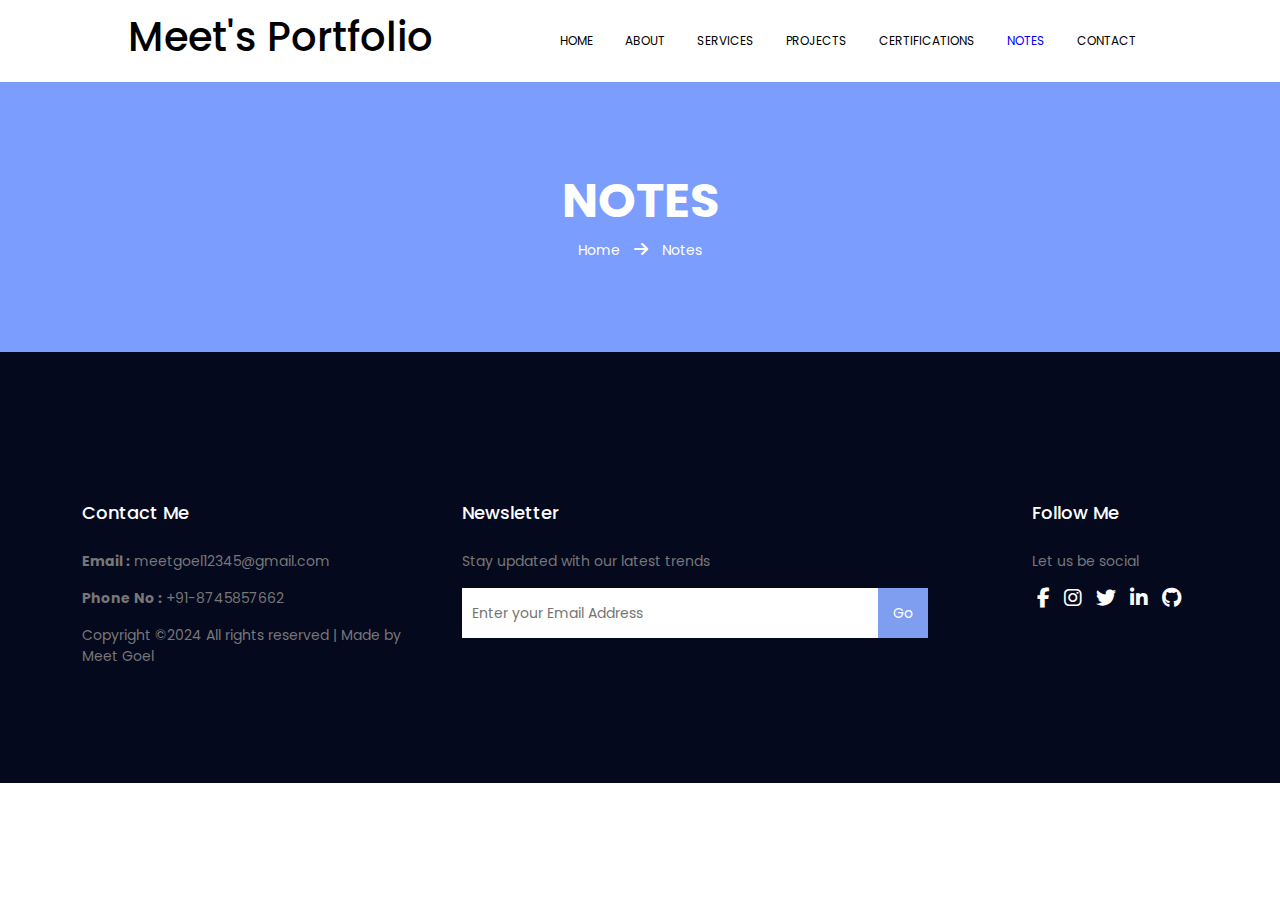
<file: notes.html>
<!DOCTYPE html>
<html lang="en">

<head>
    <meta charset="UTF-8">
    <meta name="viewport" content="width=device-width, initial-scale=1.0">
    <title>Meet Portfolio's | Notes</title>
    <link rel="stylesheet" href="https://cdn.jsdelivr.net/npm/bootstrap@5.3.2/dist/css/bootstrap.min.css">
    <link rel="stylesheet" href="css/style.css">
    <link rel="stylesheet" href="https://cdnjs.cloudflare.com/ajax/libs/font-awesome/6.5.1/css/all.min.css" />
    <script src="https://code.jquery.com/jquery-3.7.1.js"></script>
    <script src="https://cdn.jsdelivr.net/npm/bootstrap@5.3.2/dist/js/bootstrap.bundle.min.js"></script>
</head>

<body>
    <div class="bottom-up" id="top"><a href="#"><i class="fa-solid fa-chevron-up"></i></a></div>
    <div class="header sticky-top">
        <div class="nav-logo"><i class="fa-solid fa-bars"></i></div>
        <nav class="navbar">
            <a class="navbar-brand" href="index.html">
                <h1>Meet's Portfolio</h1>
            </a>
            <ul class="nav justify-content-end">
                <li class="nav-item">
                    <a class="nav-link" href="index.html">HOME</a>
                </li>
                <li class="nav-item">
                    <a class="nav-link" href="about.html">ABOUT</a>
                </li>
                <li class="nav-item">
                    <a class="nav-link" href="services.html">SERVICES</a>
                </li>
                <li class="nav-item">
                    <a class="nav-link" href="projects.html">PROJECTS</a>
                </li>
                <li class="nav-item">
                    <a class="nav-link" href="certifications.html">CERTIFICATIONS</a>
                </li>
                <li class="nav-item">
                    <a class="nav-link active" href="notes.html">NOTES</a>
                </li>
                <li class="nav-item">
                    <a class="nav-link" href="contact.html">CONTACT</a>
                </li>
                
            </ul>
        </nav>
    </div>
    <section>
        <article class="pagination-article">
            <div class="container">
                    <h1>NOTES</h1>
                    <a href="index.html">Home</a> <i class="fa-solid fa-arrow-right"></i> <a href="notes.html">Notes</a>
            </div>
        </article>
        
       
        <article class="footer-article">
            <footer>
                <div class="container">
                <div class="row">
                    <div class="col-md-4">
                        <h4>Contact Me</h4>
                        <p><b>Email :</b> meetgoel12345@gmail.com</p>
                        <p><b>Phone No :</b> +91-8745857662</p>
                        <p class="copyright">Copyright ©2024 All rights reserved | Made by Meet Goel</p>
                    </div>
                    <div class="col-md-6">
                        <h4>Newsletter</h4>
                        <p>Stay updated with our latest trends</p>
                        <form action="#">
                            <div class="row">
                                <div class="col">
                                    <input type="text" placeholder="Enter your Email Address" name="user-news" id="">
                                    <input type="submit" value="Go">
                                </div>
                            </div>
                        </form>
                    </div>
                    <div class="col-md-2">
                        <h4>Follow Me</h4>
                        <p>Let us be social</p>
                        <a href="https://www.facebook.com/meet.goel.520" target="_blank"><i class="fa-brands fa-facebook-f icon-facebook"></i></a>
                        <a href="https://www.instagram.com/meet__goel/" target="_blank"><i class="fa-brands fa-instagram icon-instagram"></i></a>
                        <a href="https://twitter.com/meet__goel" target="_blank"><i class="fa-brands fa-twitter icon-twitter"></i></a>
                        <a href="https://www.linkedin.com/in/meet-goel/" target="_blank"><i class="fa-brands fa-linkedin-in icon-linkedin"></i></a>
                        <a href="https://github.com/meetgoel" target="_blank"><i class="fa-brands fa-github icon-github"></i></a>
                    </div>
                </div>
                </div>
            </footer>
        </article>
    </section>
    <script src="js/main.js"></script>
</body>

</html>
</file>
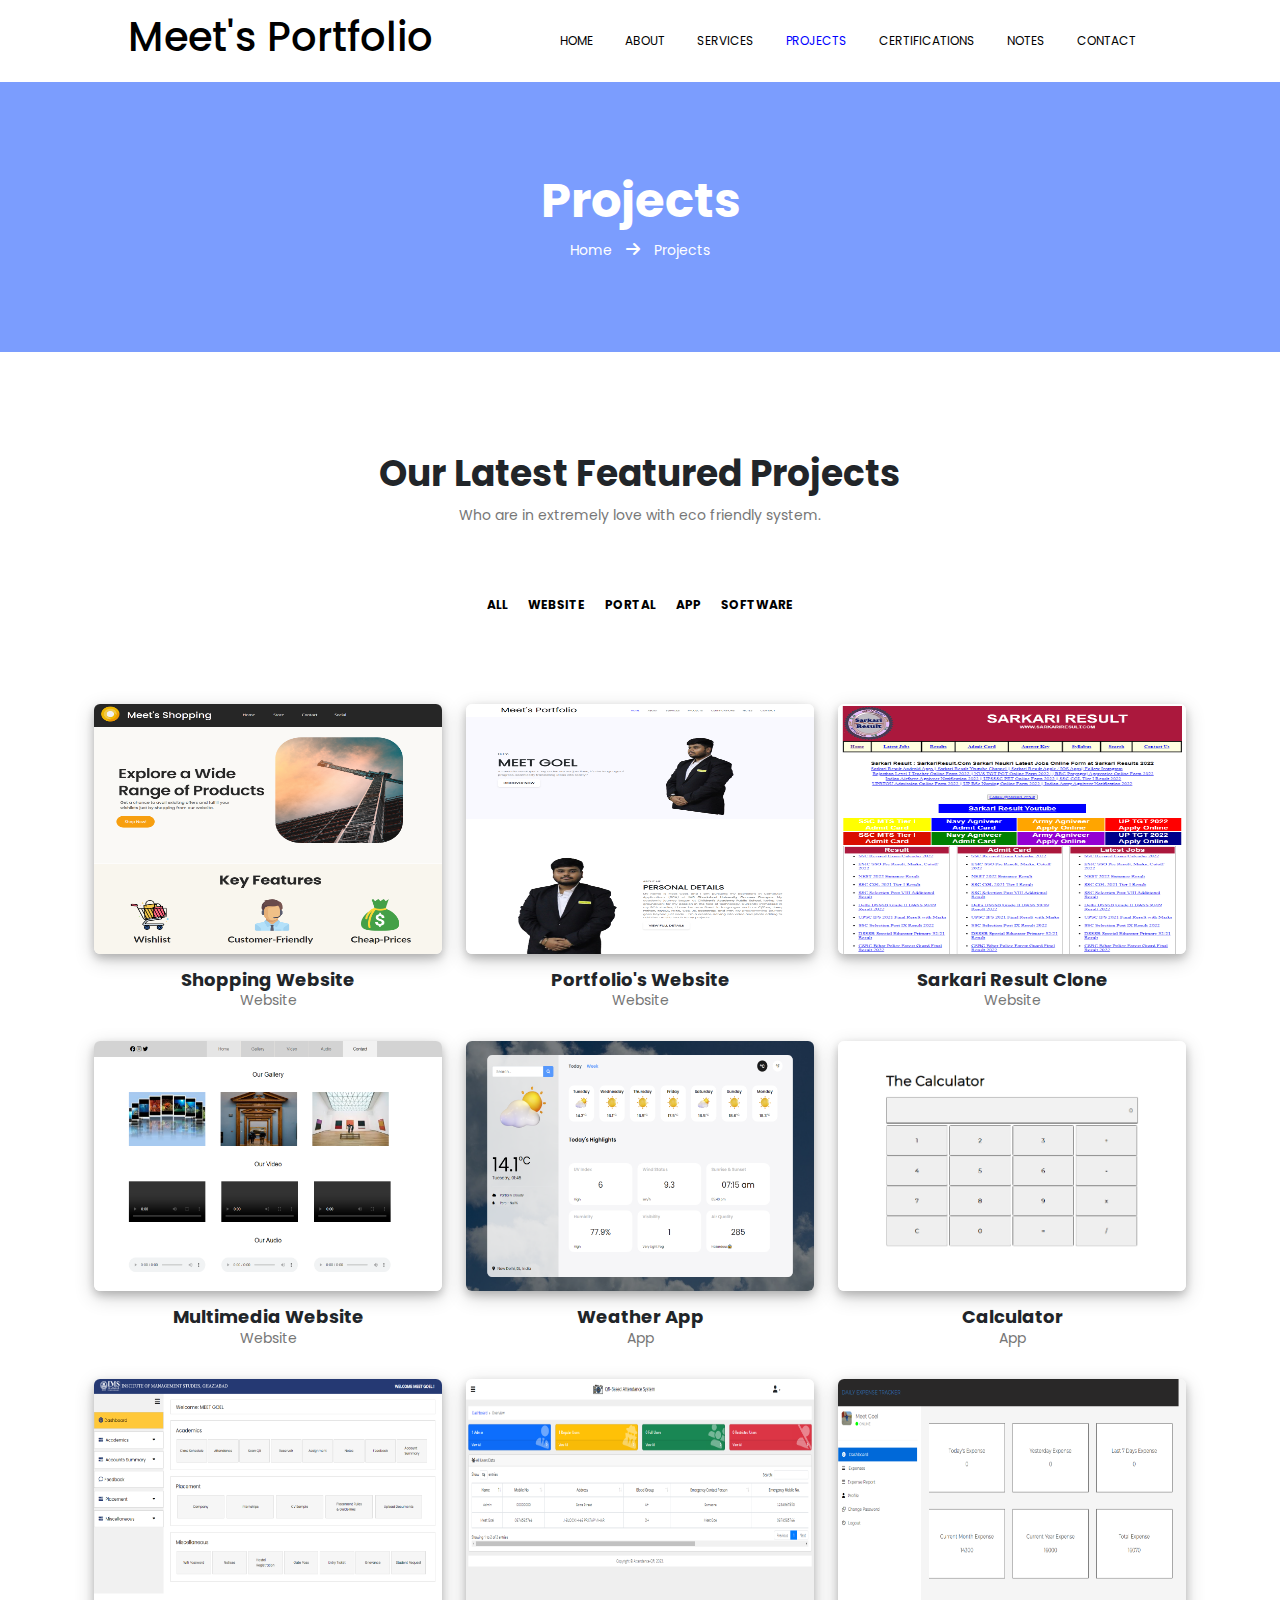
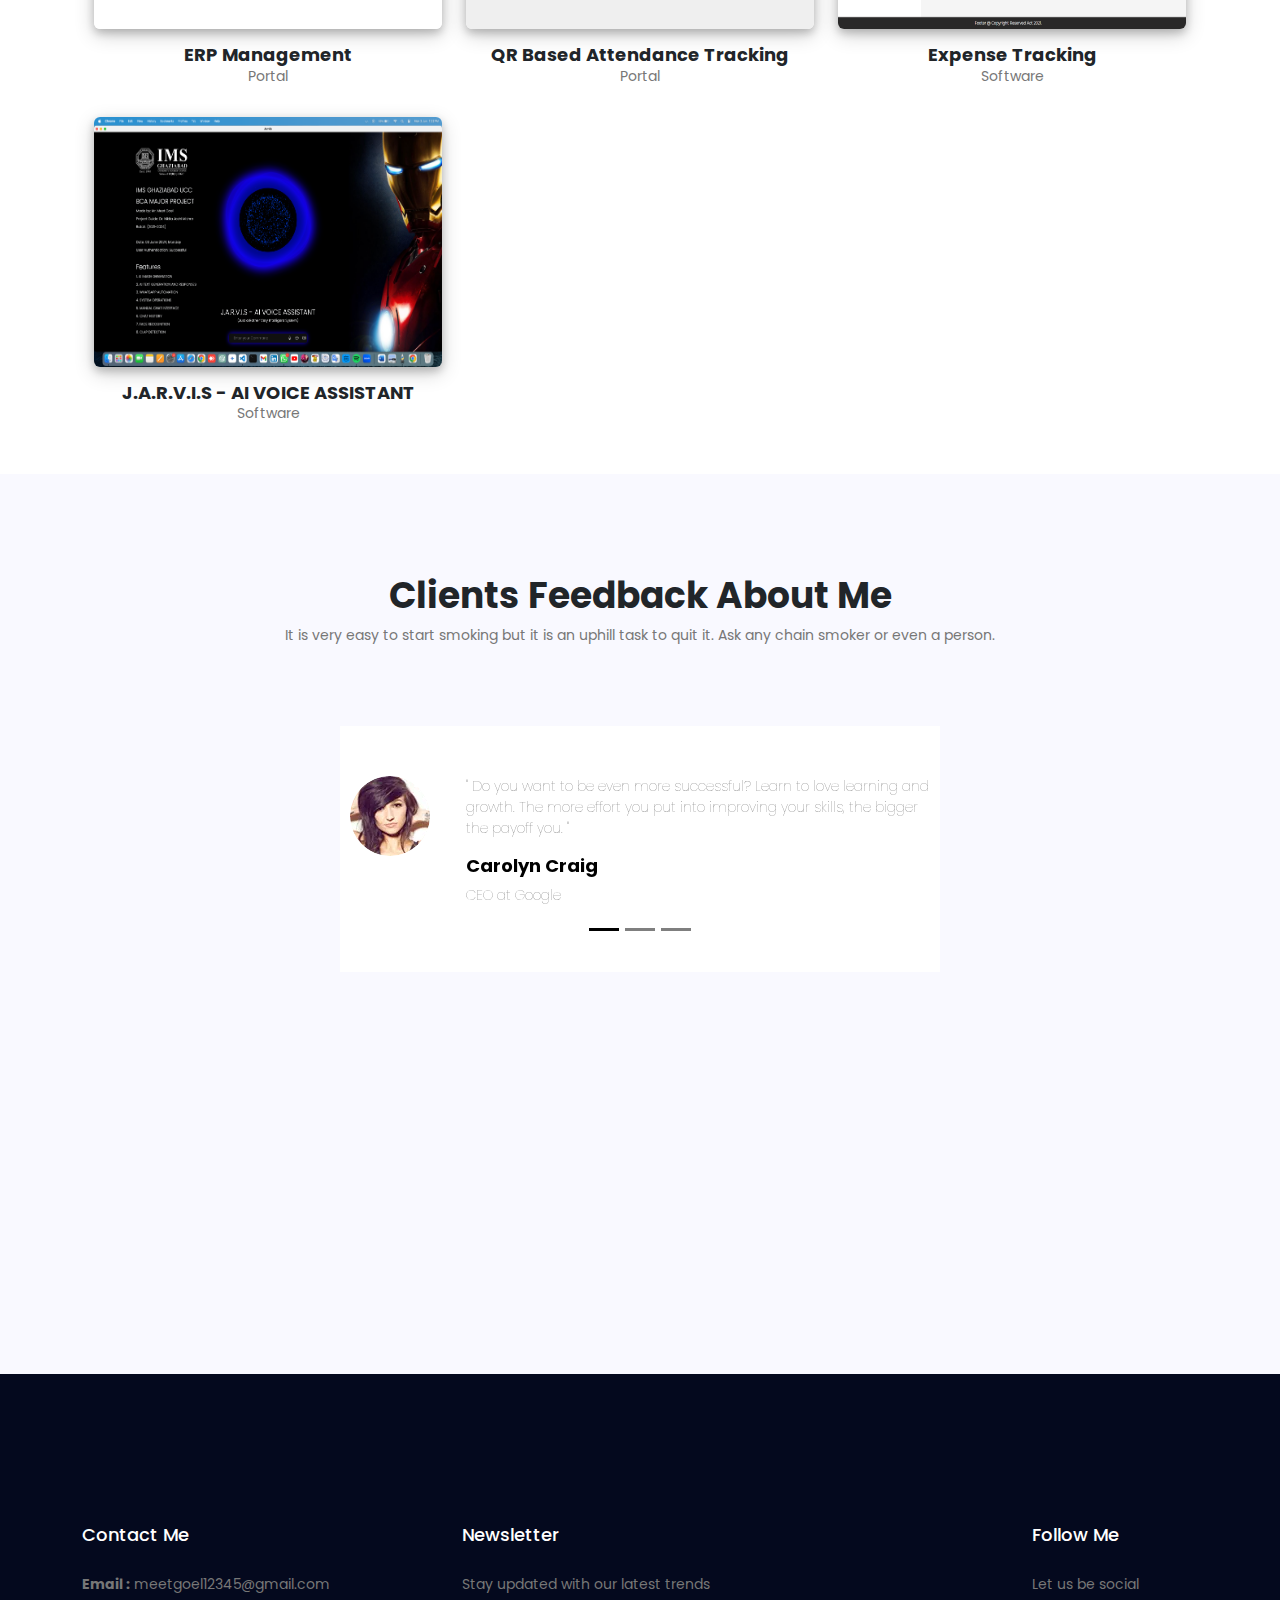
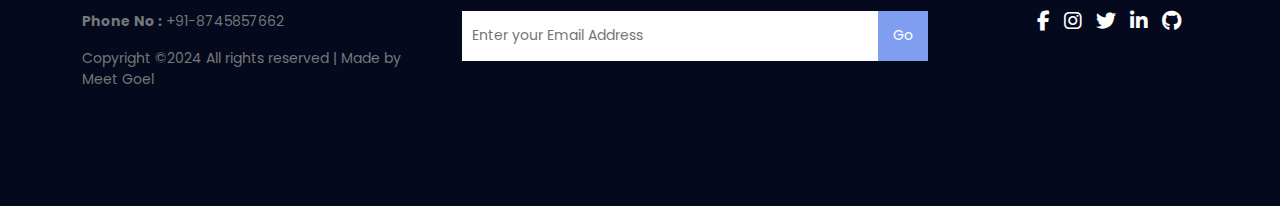
<file: projects.html>
<!DOCTYPE html>
<html lang="en">

<head>
    <meta charset="UTF-8">
    <meta name="viewport" content="width=device-width, initial-scale=1.0">
    <title>Meet Portfolio's | Projects</title>
    <link rel="stylesheet" href="https://cdn.jsdelivr.net/npm/bootstrap@5.3.2/dist/css/bootstrap.min.css">
    <link rel="stylesheet" href="css/style.css">
    <link rel="stylesheet" href="https://cdnjs.cloudflare.com/ajax/libs/font-awesome/6.5.1/css/all.min.css" />
    <script src="https://code.jquery.com/jquery-3.7.1.js"></script>
    <script src="https://cdn.jsdelivr.net/npm/bootstrap@5.3.2/dist/js/bootstrap.bundle.min.js"></script>
</head>

<body>
    <div class="bottom-up" id="top"><a href="#"><i class="fa-solid fa-chevron-up"></i></a></div>
    <div class="header sticky-top">
        <div class="nav-logo"><i class="fa-solid fa-bars"></i></div>
        <nav class="navbar">
            <a class="navbar-brand" href="index.html">
                <h1>Meet's Portfolio</h1>
            </a>
            <ul class="nav justify-content-end">
                <li class="nav-item">
                    <a class="nav-link" href="index.html">HOME</a>
                </li>
                <li class="nav-item">
                    <a class="nav-link" href="about.html">ABOUT</a>
                </li>
                <li class="nav-item">
                    <a class="nav-link" href="services.html">SERVICES</a>
                </li>
                <li class="nav-item">
                    <a class="nav-link active" href="projects.html">PROJECTS</a>
                </li>
                <li class="nav-item">
                    <a class="nav-link" href="certifications.html">CERTIFICATIONS</a>
                </li>
                <li class="nav-item">
                    <a class="nav-link" href="notes.html">NOTES</a>
                </li>
                <li class="nav-item">
                    <a class="nav-link" href="contact.html">CONTACT</a>
                </li>
                
            </ul>
        </nav>
    </div>
    <section>
        <article class="pagination-article">
            <div class="container">
                    <h1>Projects</h1>
                    <a href="index.html">Home</a> <i class="fa-solid fa-arrow-right"></i> <a href="projects.html">Projects</a>
            </div>
        </article>
        <article class="project-article">
            <div class="container">
                <div class="project">
                    <h1>Our Latest Featured Projects</h1>
                    <p>Who are in extremely love with eco friendly system.</p>
                    <ul class="list-group list-group-horizontal">
                        <li>
                            <p class="click-all">ALL </p>
                        </li>
                        <li>
                            <p class="click-website" >WEBSITE </p>
                        </li>
                        <li>
                            <p class="click-portal">PORTAL </p>
                        </li>
                        <li>
                            <p class="click-app">APP </p>
                        </li>
                        <li>
                            <p class="click-software">SOFTWARE </p>
                        </li>
                    </ul>
                    <div class="gallery row">
                        <div class="gallery-website col-md-4">
                            <img class="img-fluid rounded" src="assets/images/shopping.png" alt="">
                            <h4>Shopping Website</h4>
                            <div>Website</div>
                        </div>
                        <div class="gallery-website col-md-4">
                            <img class="img-fluid rounded" src="assets/images/portfolio.png" alt="">
                            <h4>Portfolio's Website</h4>
                            <div>Website</div>
                        </div>
                        <div class="gallery-website col-md-4">
                            <img class="img-fluid rounded" src="assets/images/sarkari.png" alt="">
                            <h4>Sarkari Result Clone</h4>
                            <div>Website</div>
                        </div>
                    </div>
                    <div class="gallery row">
                        <div class="gallery-website col-md-4">
                            <img class="img-fluid rounded" src="assets/images/multi-media.png" alt="">
                            <h4>Multimedia Website</h4>
                            <div>Website</div>
                        </div>
                        
                        <div class="gallery-app col-md-4">
                            <img class="img-fluid rounded" src="assets/images/weather.png" alt="">
                            <h4>Weather App</h4>
                            <div>App</div>
                        </div>

                        <div class="gallery-app col-md-4">
                            <img class="img-fluid rounded" src="assets/images/calculator.png" alt="">
                            <h4>Calculator</h4>
                            <div>App</div>
                        </div>

                    </div>
                    <div class="gallery row">
                        <div class="gallery-portal col-md-4">
                            <img class="img-fluid rounded" src="assets/images/ERP.png" alt="">
                            <h4>ERP Management</h4>
                            <div>Portal</div>
                        </div>
                        <div class="gallery-portal col-md-4">
                            <img class="img-fluid rounded" src="assets/images/qr.png" alt="">
                            <h4>QR Based Attendance Tracking</h4>
                            <div>Portal</div>
                        </div>
                          <div class="gallery-software col-md-4">
                            <img class="img-fluid rounded " src="assets/images/expense.png" width="400px" height="340px" alt="">
                            <h4>Expense Tracking</h4>
                            <div>Software</div>
                        </div>
                        
                    </div>
                    <div class="gallery row">
                      
                        <div class="gallery-software col-md-4">
                            <a href="Projects/Jarvis/www/index.html" target="_blank"><img class="img-fluid rounded " src="assets/images/JARVIS.png" width="400px" height="340px" alt=""></a>
                            <h4>J.A.R.V.I.S - AI VOICE ASSISTANT</h4>
                            <div>Software</div>
                        </div>
                    </div>
                </div>
            </div>
        </article>
        <article class="feedback-article">
            <div class="container">
                <div class="feedback">
                    <h1>Clients Feedback About Me</h1>
                    <p>It is very easy to start smoking but it is an uphill task to quit it. Ask any chain smoker or
                        even a person.</p>
                </div>
            </div>
            <div id="carouselExampleDark" class="carousel carousel-dark slide" data-bs-ride="carousel">
                <div class="carousel-indicators">
                    <button type="button" data-bs-target="#carouselExampleDark" data-bs-slide-to="0" class="active"
                        aria-current="true" aria-label="Slide 1"></button>
                    <button type="button" data-bs-target="#carouselExampleDark" data-bs-slide-to="1"
                        aria-label="Slide 2"></button>
                    <button type="button" data-bs-target="#carouselExampleDark" data-bs-slide-to="2"
                        aria-label="Slide 3"></button>
                </div>
                <div class="carousel-inner">
                    <div class="testimonal carousel-item active" data-bs-interval="2000">
                        <div class="testimonal-img">
                            <img class="img-responsive rounded-circle" src="assets/images/user1.png.webp" alt="">
                        </div>
                        <div class="testimonal-desc">
                            <p>	&#34; Do you want to be even more successful? Learn to love learning and growth. The more effort you put into improving your skills, the bigger the payoff you.	&#34;</p>
                            <h4>Carolyn Craig</h4>
                            <p>CEO at Google</p>
                        </div>
                    </div>
                    <div class="testimonal carousel-item" data-bs-interval="2000">
                        <div class="testimonal-img"><img class="img-responsive rounded-circle"
                                src="assets/images/user2.png.webp" alt=""></div>
                        <div class="testimonal-desc">
                            <p>	&#34;A purpose is the eternal condition for success. Every former smoker can tell you just how hard it is to stop smoking cigarettes. However. &#34;</p>
                            <h4>Harriet Maxwell</h4>
                            <p>CEO at Facebook</p>
                        </div>
                    </div>
                    <div class="testimonal carousel-item" data-bs-interval="2000">
                        <div class="testimonal-img"><img class="img-responsive rounded-circle"
                                src="assets/images/illustration.png" width="80" height="80" alt=""></div>
                        <div class="testimonal-desc">
                            <p>&#34;A purpose is the eternal condition for success. Every former smoker can tell you just how hard it is to stop smoking cigarettes. However.&#34;</p>
                            <h4>Harriet Maxwell</h4>
                            <p>CEO at Facebook</p>
                        </div>
                    </div>
                </div>
            </div>
        </article>
        <article class="footer-article">
            <footer>
                <div class="container">
                <div class="row">
                    <div class="col-md-4">
                        <h4>Contact Me</h4>
                        <p><b>Email :</b> meetgoel12345@gmail.com</p>
                        <p><b>Phone No :</b> +91-8745857662</p>
                        <p class="copyright">Copyright ©2024 All rights reserved | Made by Meet Goel</p>
                    </div>
                    <div class="col-md-6">
                        <h4>Newsletter</h4>
                        <p>Stay updated with our latest trends</p>
                        <form action="#">
                            <div class="row">
                                <div class="col">
                                    <input type="text" placeholder="Enter your Email Address" name="user-news" id="">
                                    <input type="submit" value="Go">
                                </div>
                            </div>
                        </form>
                    </div>
                    <div class="col-md-2">
                        <h4>Follow Me</h4>
                        <p>Let us be social</p>
                        <a href="https://www.facebook.com/meet.goel.520" target="_blank"><i class="fa-brands fa-facebook-f icon-facebook"></i></a>
                        <a href="https://www.instagram.com/meet__goel/" target="_blank"><i class="fa-brands fa-instagram icon-instagram"></i></a>
                        <a href="https://twitter.com/meet__goel" target="_blank"><i class="fa-brands fa-twitter icon-twitter"></i></a>
                        <a href="https://www.linkedin.com/in/meet-goel/" target="_blank"><i class="fa-brands fa-linkedin-in icon-linkedin"></i></a>
                        <a href="https://github.com/meetgoel" target="_blank"><i class="fa-brands fa-github icon-github"></i></a>
                    </div>
                </div>
                </div>
            </footer>
        </article>
    </section>
    <script src="js/main.js"></script>
</body>

</html>
</file>
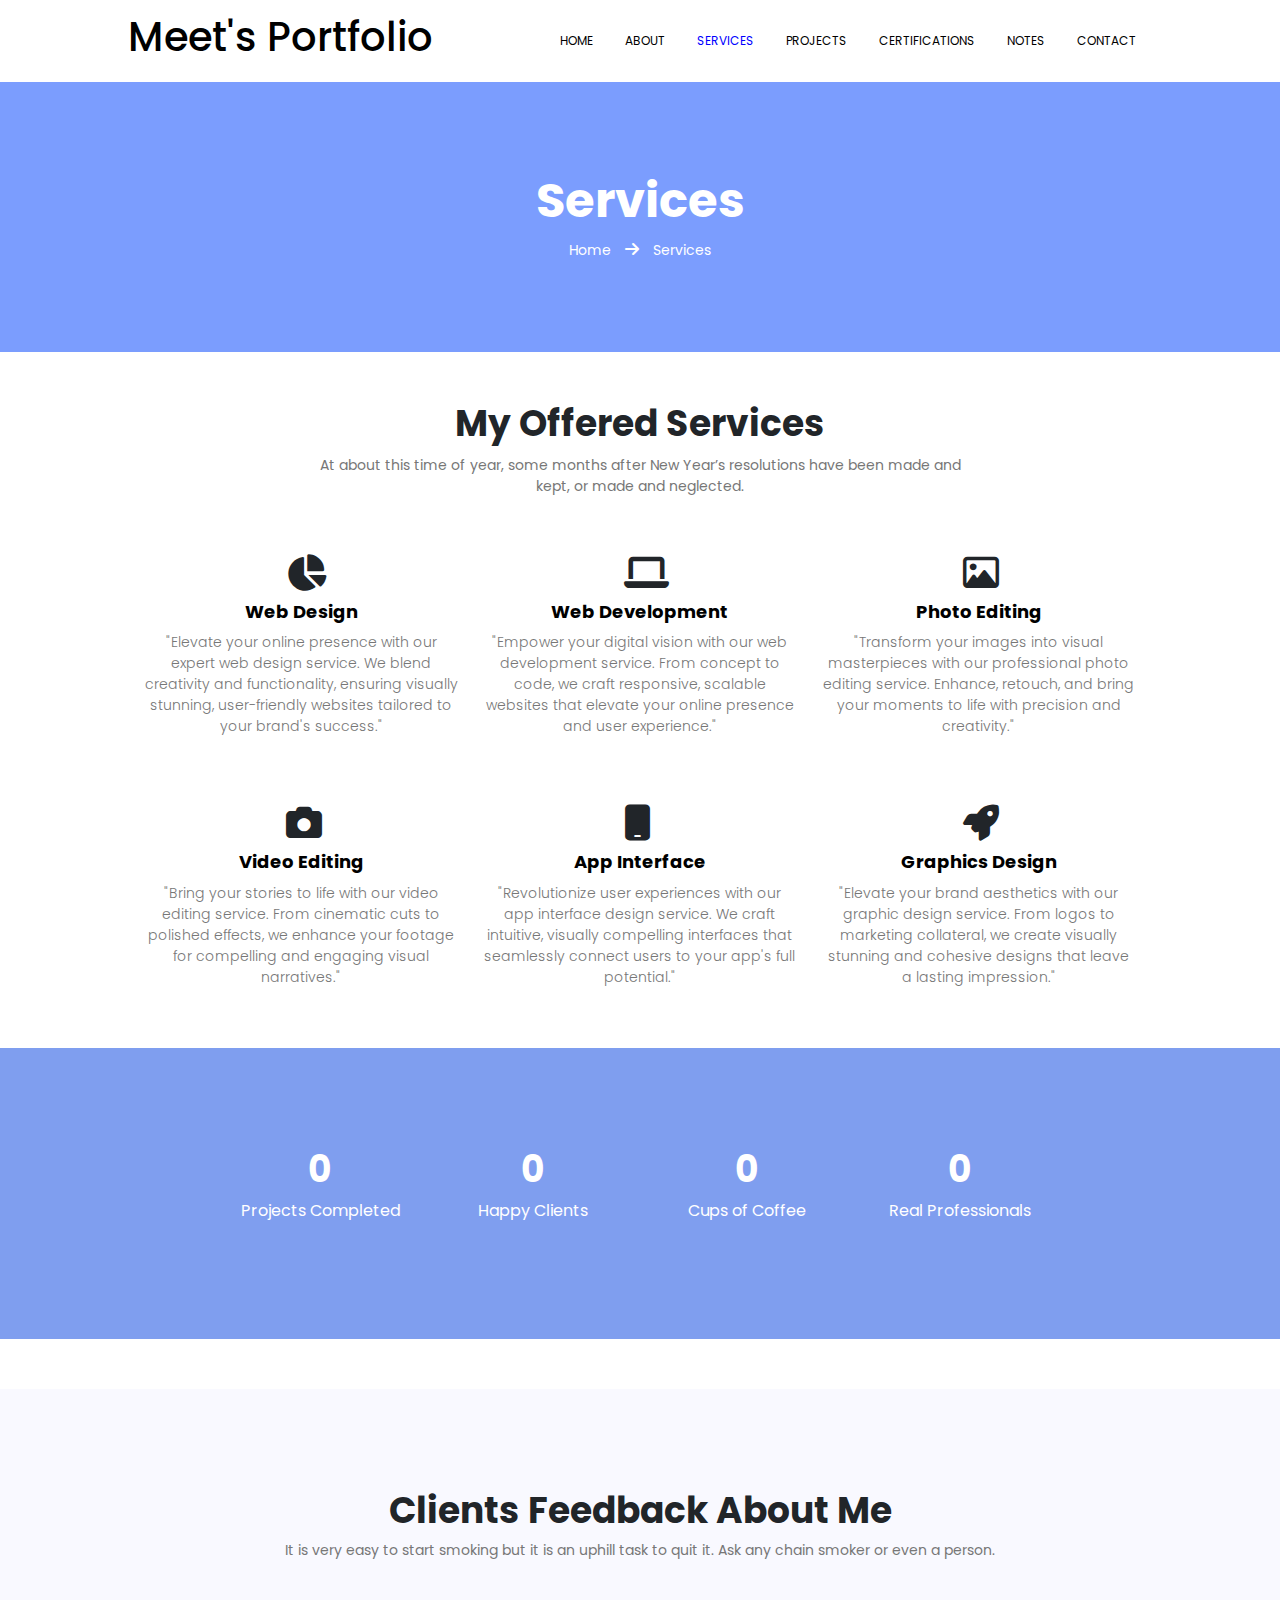
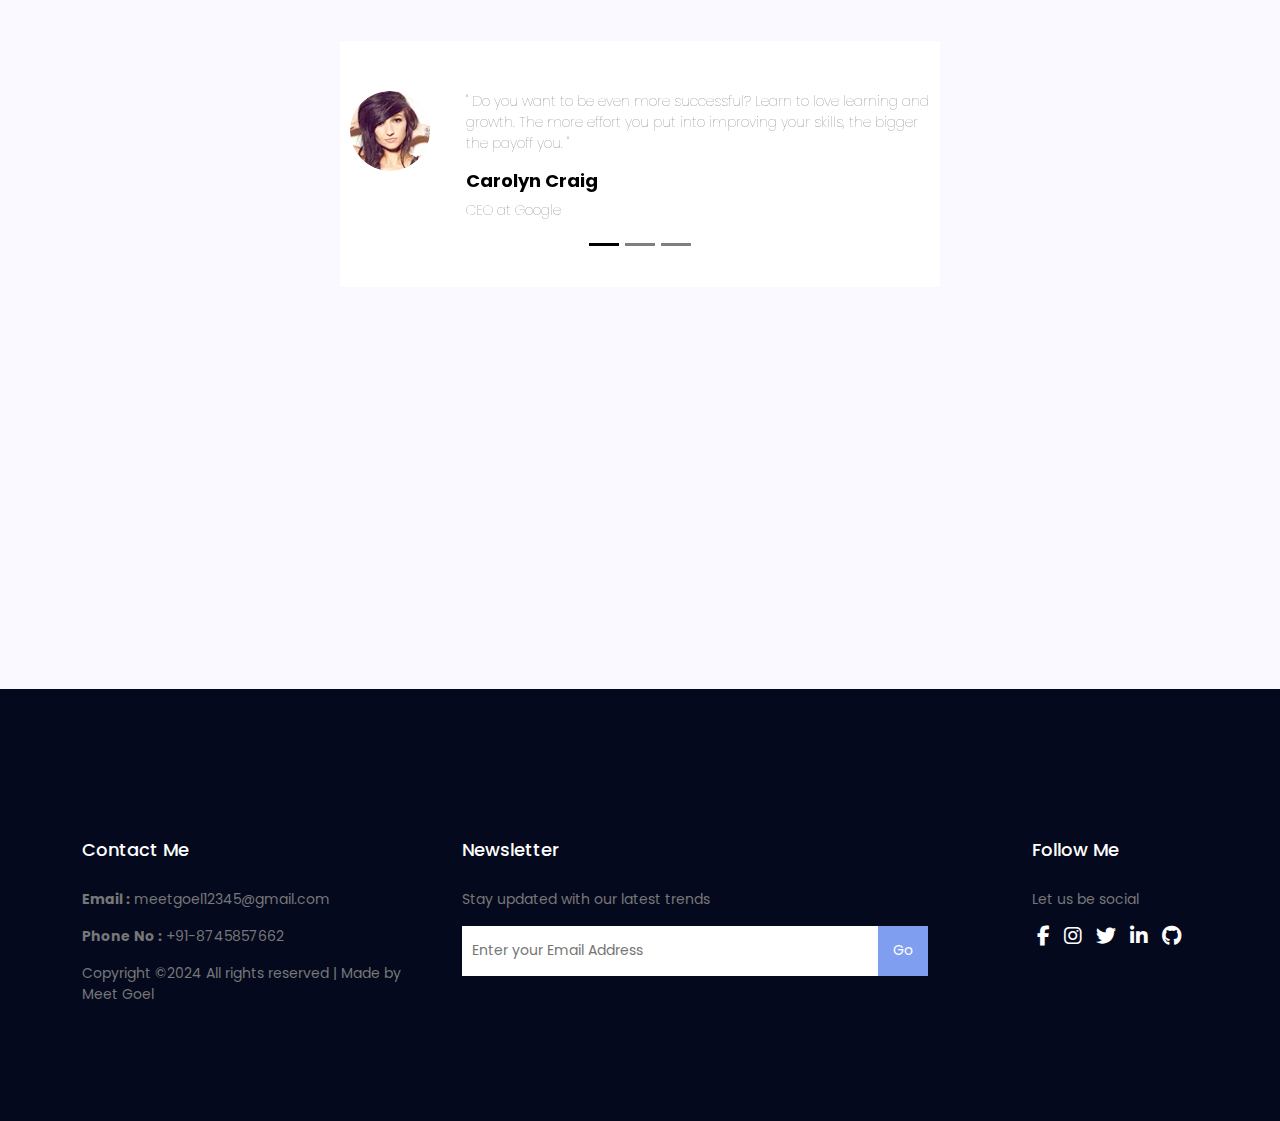
<file: services.html>
<!DOCTYPE html>
<html lang="en">

<head>
    <meta charset="UTF-8">
    <meta name="viewport" content="width=device-width, initial-scale=1.0">
    <title>Meet Portfolio's | Services</title>
    <link rel="stylesheet" href="https://cdn.jsdelivr.net/npm/bootstrap@5.3.2/dist/css/bootstrap.min.css">
    <link rel="stylesheet" href="css/style.css">
    <link rel="stylesheet" href="https://cdnjs.cloudflare.com/ajax/libs/font-awesome/6.5.1/css/all.min.css" />
    <script src="https://code.jquery.com/jquery-3.7.1.js"></script>
    <script src="https://cdn.jsdelivr.net/npm/bootstrap@5.3.2/dist/js/bootstrap.bundle.min.js"></script>
</head>

<body>
    <div class="bottom-up" id="top"><a href="#"><i class="fa-solid fa-chevron-up"></i></a></div>
    <div class="header sticky-top">
        <div class="nav-logo"><i class="fa-solid fa-bars"></i></div>
        <nav class="navbar">
            <a class="navbar-brand" href="index.html">
                <h1>Meet's Portfolio</h1>
            </a>
            <ul class="nav justify-content-end">
                <li class="nav-item">
                    <a class="nav-link" href="index.html">HOME</a>
                </li>
                <li class="nav-item">
                    <a class="nav-link" href="about.html">ABOUT</a>
                </li>
                <li class="nav-item">
                    <a class="nav-link active" href="services.html">SERVICES</a>
                </li>
                <li class="nav-item">
                    <a class="nav-link" href="projects.html">PROJECTS</a>
                </li>
                <li class="nav-item">
                    <a class="nav-link" href="certifications.html">CERTIFICATIONS</a>
                </li>
                <li class="nav-item">
                    <a class="nav-link" href="notes.html">NOTES</a>
                </li>
                <li class="nav-item">
                    <a class="nav-link" href="contact.html">CONTACT</a>
                </li>
                
            </ul>
        </nav>
    </div>
    <section>
        <article class="pagination-article">
            <div class="container">
                    <h1>Services</h1>
                    <a href="index.html">Home</a> <i class="fa-solid fa-arrow-right"></i> <a href="services.html">Services</a>
            </div>
        </article>
        <article class="services-article" style="margin: 50px 0;">
            <div class="container">
                <div class="service">
                    <h1>My Offered Services</h1>
                    <p>At about this time of year, some months after New Year’s resolutions have been made and <br>
                        kept, or made and neglected.</p>

                    <div class="boxes row">
                        <div class="box col-md-4">
                            <span><i class="fa-solid fa-chart-pie"></i></span>
                            <a href="#">
                                <h4>Web Design</h4>
                            </a>
                            <p>"Elevate your online presence with our expert web design service. We blend creativity and functionality, ensuring visually stunning, user-friendly websites tailored to your brand's success."</p>
                        </div>
                        <div class="box col-md-4">
                            <span><i class="fa-solid fa-laptop"></i></span>
                            <a href="#">
                                <h4>Web Development</h4>
                            </a>
                            <p>"Empower your digital vision with our web development service. From concept to code, we craft responsive, scalable websites that elevate your online presence and user experience."</p>
                        </div>
                        <div class="box col-md-4">
                            <span><i class="fa-regular fa-image"></i></span>
                            <a href="#">
                                <h4>Photo Editing</h4>
                            </a>
                            <p>"Transform your images into visual masterpieces with our professional photo editing service. Enhance, retouch, and bring your moments to life with precision and creativity."</p>
                        </div>
                    </div>
                    <div class="boxes row">
                        <div class="box col-md-4">
                            <span><i class="fa-solid fa-camera"></i></span>
                            <a href="#">
                                <h4>Video Editing</h4>
                            </a>
                            <p>"Bring your stories to life with our video editing service. From cinematic cuts to polished effects, we enhance your footage for compelling and engaging visual narratives."</p>
                        </div>
                        <div class="box col-md-4">
                            <span><i class="fa-solid fa-mobile"></i></span>
                            <a href="#">
                                <h4>App Interface</h4>
                            </a>
                            <p>"Revolutionize user experiences with our app interface design service. We craft intuitive, visually compelling interfaces that seamlessly connect users to your app's full potential."</p>
                        </div>
                        <div class="box col-md-4">
                            <span><i class="fa-solid fa-rocket"></i></span>
                            <a href="#">
                                <h4>Graphics Design</h4>
                            </a>
                            <p>"Elevate your brand aesthetics with our graphic design service. From logos to marketing collateral, we create visually stunning and cohesive designs that leave a lasting impression."</p>
                        </div>
                    </div>
                </div>
            </div>
        </article>
        <article class="count-article" id="counter-box">
            <div class="container-fluid">
                <div class="count row text-center text-white">
                    <div class="col-md-2">
                        <h2 class="count-num" data-number="2536">0</h2>
                        <p>Projects Completed</p>
                    </div>
                    <div class="col-md-2">
                        <h2 class="count-num" data-number="1600">0</h2>
                        <p>Happy Clients</p>
                    </div>
                    <div class="col-md-2">
                        <h2 class="count-num" data-number="500">0</h2>
                        <p>Cups of Coffee</p>
                    </div>
                    <div class="col-md-2">
                        <h2 class="count-num" data-number="600">0</h2>
                        <p>Real Professionals</p>
                    </div>

                </div>
            </div>
        </article>
        <article class="feedback-article">
            <div class="container">
                <div class="feedback">
                    <h1>Clients Feedback About Me</h1>
                    <p>It is very easy to start smoking but it is an uphill task to quit it. Ask any chain smoker or
                        even a person.</p>
                </div>
            </div>
            <div id="carouselExampleDark" class="carousel carousel-dark slide" data-bs-ride="carousel">
                <div class="carousel-indicators">
                    <button type="button" data-bs-target="#carouselExampleDark" data-bs-slide-to="0" class="active"
                        aria-current="true" aria-label="Slide 1"></button>
                    <button type="button" data-bs-target="#carouselExampleDark" data-bs-slide-to="1"
                        aria-label="Slide 2"></button>
                    <button type="button" data-bs-target="#carouselExampleDark" data-bs-slide-to="2"
                        aria-label="Slide 3"></button>
                </div>
                <div class="carousel-inner">
                    <div class="testimonal carousel-item active" data-bs-interval="2000">
                        <div class="testimonal-img">
                            <img class="img-responsive rounded-circle" src="assets/images/user1.png.webp" alt="">
                        </div>
                        <div class="testimonal-desc">
                            <p>	&#34; Do you want to be even more successful? Learn to love learning and growth. The more effort you put into improving your skills, the bigger the payoff you.	&#34;</p>
                            <h4>Carolyn Craig</h4>
                            <p>CEO at Google</p>
                        </div>
                    </div>
                    <div class="testimonal carousel-item" data-bs-interval="2000">
                        <div class="testimonal-img"><img class="img-responsive rounded-circle"
                                src="assets/images/user2.png.webp" alt=""></div>
                        <div class="testimonal-desc">
                            <p>	&#34;A purpose is the eternal condition for success. Every former smoker can tell you just how hard it is to stop smoking cigarettes. However. &#34;</p>
                            <h4>Harriet Maxwell</h4>
                            <p>CEO at Facebook</p>
                        </div>
                    </div>
                    <div class="testimonal carousel-item" data-bs-interval="2000">
                        <div class="testimonal-img"><img class="img-responsive rounded-circle"
                                src="assets/images/illustration.png" width="80" height="80" alt=""></div>
                        <div class="testimonal-desc">
                            <p>&#34;A purpose is the eternal condition for success. Every former smoker can tell you just how hard it is to stop smoking cigarettes. However.&#34;</p>
                            <h4>Harriet Maxwell</h4>
                            <p>CEO at Facebook</p>
                        </div>
                    </div>
                </div>
            </div>
        </article>
        <article class="footer-article">
            <footer>
                <div class="container">
                <div class="row">
                    <div class="col-md-4">
                        <h4>Contact Me</h4>
                        <p><b>Email :</b> meetgoel12345@gmail.com</p>
                        <p><b>Phone No :</b> +91-8745857662</p>
                        <p class="copyright">Copyright ©2024 All rights reserved | Made by Meet Goel</p>
                    </div>
                    <div class="col-md-6">
                        <h4>Newsletter</h4>
                        <p>Stay updated with our latest trends</p>
                        <form action="#">
                            <div class="row">
                                <div class="col">
                                    <input type="text" placeholder="Enter your Email Address" name="user-news" id="">
                                    <input type="submit" value="Go">
                                </div>
                            </div>
                        </form>
                    </div>
                    <div class="col-md-2">
                        <h4>Follow Me</h4>
                        <p>Let us be social</p>
                        <a href="https://www.facebook.com/meet.goel.520" target="_blank"><i class="fa-brands fa-facebook-f icon-facebook"></i></a>
                        <a href="https://www.instagram.com/meet__goel/" target="_blank"><i class="fa-brands fa-instagram icon-instagram"></i></a>
                        <a href="https://twitter.com/meet__goel" target="_blank"><i class="fa-brands fa-twitter icon-twitter"></i></a>
                        <a href="https://www.linkedin.com/in/meet-goel/" target="_blank"><i class="fa-brands fa-linkedin-in icon-linkedin"></i></a>
                        <a href="https://github.com/meetgoel" target="_blank"><i class="fa-brands fa-github icon-github"></i></a>
                    </div>
                </div>
                </div>
            </footer>
        </article>
    </section>
    <script src="js/main.js"></script>
</body>

</html>
</file>
<file: css/style.css>
@import url('https://fonts.googleapis.com/css2?family=Poppins&display=swap');

* {
    margin: 0;
    padding: 0;
    font-family: 'Poppins', sans-serif;
}

.active {
    color: blue !important;
}

.add-shadow {
    transition: all 0.5s;
    box-shadow: -21.213px 21.213px 30px 0px rgba(158, 158, 158, 0.3);
}

.nav-link {
    color: black;
    font-size: 12px;
}

.sticky-top {
    top: 0;
    position: sticky;
    z-index: 1000;
    background-color: white;
}

nav {
    width: 80%;
    margin: 0 auto;
}

.bottom-up {
    position: fixed;
    top: 500px;
    left: 95%;
    z-index: 1001;
}

.bottom-up i {
    color: #777777;
}

/* Hero Section Starts here */

.hero-article {
    background-color: #F9F9FF;
}

.hero {
    display: flex;
    align-items: center;
    padding-top: 20px;
}

.hero-left h1 {
    font-size: 60px;
    font-weight: bold;
}

.hero-left p {
    font-size: 14px;
    color: #777777;
}

.hero-left a button {
    align-items: center;
    background: #FFFFFF;
    border: 0 solid #E2E8F0;
    box-shadow: 0 4px 6px -1px rgba(0, 0, 0, 0.1), 0 2px 4px -1px rgba(0, 0, 0, 0.06);
    box-sizing: border-box;
    color: #1A202C;
    display: inline-flex;
    font-weight: 700;
    padding: 12px 22px;
    text-decoration: none;
    border-radius: 8px;
    user-select: none;
}

.hero-left a button:hover {
    background-color: rgb(19, 18, 18);
    color: white;
    transition: all ease 0.2s;
}

/* hero ends here */

/* about starts here  */
.about {
    display: flex;
    align-items: center;
    padding: 120px 0;
}

.about-left img {
    width: 550px;
}

.about-right h6 {
    font-weight: 400;
    font-size: 14px;
}

.about-right h1 {
    font-size: 36px;
    font-weight: bold;
}

.about-right p {
    font-size: 14px;
    color: #777777;
    text-align: justify;
}

.about-right button {
    align-items: center;
    background: #FFFFFF;
    border: 0 solid #E2E8F0;
    box-shadow: 0 4px 6px -1px rgba(0, 0, 0, 0.1), 0 2px 4px -1px rgba(0, 0, 0, 0.06);
    box-sizing: border-box;
    color: #1A202C;
    display: inline-flex;
    font-weight: 700;
    padding: 12px 22px;
    text-decoration: none;
    border-radius: 8px;
    user-select: none;
}

.about-right button:hover {
    background-color: rgb(19, 18, 18);
    color: white;
    transition: all ease 0.2s;
}

/* about ends here */

/* service starts here */

.service h1 {
    font-size: 36px;
    font-weight: bold;
    text-align: center;
}

.service p {
    font-size: 14px;
    color: #777777;
    text-align: center;
    margin: 10px 0;
}

.boxes {
    margin: 50px;
}

.boxes a {
    text-decoration: none;
}

.boxes .box h4 {
    color: black;
    text-align: center;
    font-size: 18px;
    font-weight: 700;
}

.boxes .box p {
    font-size: 14px;
    font-weight: 300;
    text-align: center;
}

.boxes .box span {
    font-size: 36px;
    margin: 30px 45%;
}

.box:hover h4,
.box:hover span i {
    transition: all ease 0.5s;
    color: blue;
    cursor: pointer;
}

/* service ends here */

/* count starts here */
.count {
    justify-content: center;
    padding: 100px 0;
    background-color: #7F9EEF;
}

.count h2 {
    font-weight: 700;
    font-size: 36px;
}

/* count ends here */

/* project starts here */
.project h1 {
    text-align: center;
    font-size: 36px;
    font-weight: 700;
    margin-top: 100px;
}

.project p {
    font-size: 14px;
    color: #777777;
    text-align: center;
    margin: 10px 0;
}

.project ul {
    justify-content: center;
}

.project ul li {
    list-style: none;
    margin: 50px 10px 50px 10px;
}

.project ul li>p {
    color: black;
    text-decoration: none;
    font-size: 12px;
    font-weight: bold;
}

.project ul li p:hover {
    color: blue;
    cursor: pointer;
    transition: all ease 0.5s;
}

.gallery {
    margin: 30px 0;
}

.gallery h4 {
    font-size: 18px;
    font-weight: 700;
    text-align: center;
    margin: 15px 0 0 0;
}

.gallery div div {
    text-align: center;
    color: #777777;
    font-size: 14px;
}

.gallery img {
    width: 350px;
    height: 250px;
    box-shadow: 0 4px 8px 0 rgba(0, 0, 0, 0.2), 0 6px 20px 0 rgba(0, 0, 0, 0.19);
}

/* project ends here */

/* feedback starts here */
.feedback-article {
    background-color: #F9F9FF;
    height: 100vh;
}

.feedback h1 {
    padding-top: 100px;
    text-align: center;
    font-size: 36px;
    font-weight: 700;
    margin-top: 50px;
}

.feedback p {
    text-align: center;
    margin-bottom: 80px;
    font-size: 14px;
    color: #777777;
}

.feedback img {
    width: 100px;
    height: 100px;
}

.carousel {
    width: 600px;
    margin: 0 auto;
    padding: 50px 10px;
    background-color: white;
}

.testimonal {
    width: 100%;
}

.testimonal-img {
    width: 20%;
    float: left;
}

.testimonal-desc {
    width: 80%;
    float: left;
}

.testimonal-desc p {
    color: #777777;
    font-size: 14px;
    font-weight: 100;
}

.testimonal-desc h4 {
    font-size: 18px;
    font-weight: 700;
    color: black;

}

.carousel-control-prev,
.carousel-control-next {
    width: 30px;
    height: 30px;
    border-radius: 50%;
    background: #999;
    text-shadow: none;
    top: 4px;
}

.carousel-control-prev i,
.carousel-control-next i {
    font-size: 20px;
    margin-right: 2px;
}

.carousel-control-prev {
    left: auto;
    right: 40px;
}

.carousel-control-next i {
    margin-right: -2px;
}

.carousel .carousel-indicators {
    list-style: none;
    bottom: 15px;
}

.carousel-indicators li,
.carousel-indicators li.active {
    width: 11px;
    height: 11px;
    margin: 1px 5px;
    border-radius: 50%;
}

.carousel-indicators li {
    background: #e2e2e2;
    border: none;
}

.carousel-indicators li.active {
    background: #888;
}

/* feedback ends here */

/* blog starts here */
.blog-article {
    clear: both;
}

.blog h1 {
    margin: 100px 0 10px 0;
    text-align: center;
    font-weight: 700;
    font-size: 36px;
}

.blog>p {
    color: #777777;
    text-align: center;
    font-size: 14px;
    padding: 20px 0 70px 0;
}

.blog-images a h4,
.blog-images a {
    text-decoration: none;
    color: black;
    font-size: 18px;
    font-weight: 700;
    padding: 20px 0 10px 0;
}

.blog-images p {
    font-size: 14px;
    font-weight: 400;
    color: #777777;
    padding-bottom: 100px;
}

.blog-images .img-hover-zoom {
    height: 200px;
    /* Modify this according to your need */
    overflow: hidden;
    /* Removing this will break the effects */
}

.blog-images .img-hover-zoom img {
    transition: transform .5s ease;
}

.blog-images div:hover img {
    transform: scale(1.2);
}

.blog-images div:hover .blog-title {
    color: blue;
}

/* blog ends here */
/* footer starts here */
.footer-article {
    background-color: #04091E;
    color: white;
}

footer h4 {
    padding: 150px 0 20px 0;
    font-size: 18px;
}

footer p {
    font-size: 14px;
    color: #777777;
}

footer .copyright {
    padding-bottom: 100px;
}

footer form input[type="text"] {
    width: 80%;
    height: 50px;
    padding-left: 10px;
    border: none;
    font-size: 14px;
}

.footer form input[type="text"] {
    border: 2px solid #862d59;
}

footer form input[type="submit"] {
    width: 50px;
    height: 50px;
    margin: 0 -25px;
    background-color: #7F9EEF;
    border: none;
    color: white;
    font-size: 14px;
}

footer i {
    padding: 0 5px;
    font-size: 20px;
    cursor: pointer;
    color: white;
}

.icon-facebook:hover {
    color: #0862F7;
}

.icon-instagram:hover {
    color: #F91ABC;
}

.icon-twitter:hover {
    color: #1DA1F2;
}

.icon-github:hover {
    color: lime;
}

.icon-linkedin:hover {
    color: #0077B0;
}


/* pagination starts here */
.pagination-article {
    background-color: #7B9DFE;
    color: white;
    text-align: center;
    padding: 90px 0;
}

.pagination-article .container h1 {
    font-weight: bolder;
    font-size: 48px;
}

.pagination-article .container a {
    color: white;
    text-decoration: none;
    padding: 0 10px;
    font-size: 14px;
}

.pagination-article .container a:hover {
    color: black;
    transition: all ease 0.3s;
}

/* pagination ends here */

.about p {
    font-size: 14px;
    color: #777777;
}

.tools h4 {
    font-size: 18px;
    font-weight: 700;
    padding: 50px 0;

}

.tools p {
    text-align: right;
}

.tools form input {
    width: 100%;
}

.tools .progress {
    margin: 0 0 20px 0;
    height: 12px;
}

.qualification h1 {
    font-size: 36px;
    font-weight: 700;
    text-align: center;
}

.qualification p {
    text-align: center;
    font-size: 14px;
    color: #777777;
}

.qualification-box h4 {
    font-size: 18px;
    font-weight: 700;
}

.qualification-box span {
    color: black;
    font-weight: 500;
}

.qualification-box p {
    font-size: 14px;
    color: #777777;
}

.qualification-box {
    /* border: 1px solid black; */
    box-shadow: 0px 10px 27px 3px rgba(204, 204, 204, 0.8);
    text-align: center;
    padding: 20px;
}

.qualification-boxes {
    padding: 50px 0;
}

.qualification-box:hover {
    transform: scale(1.1);
    transition: all ease 0.5s;
    cursor: pointer;
}

.contact-article .contact {
    margin: 50px 0;
}

.contact form input[type="text"] {
    width: 100%;
    height: 50px;
    margin-bottom: 30px;
    font-size: 12px;
    padding: 0 10px;
}

.contact form textarea {
    width: 100%;
    height: 210px;
    padding: 10px 10px;
    font-size: 12px;
    color: #777777;
}

.contact h5 {
    font-size: 16px;
    font-weight: normal;
}

.contact p {
    font-size: 14px;
    color: #777777;
}

.contact i {
    font-size: 24px;
    padding: 10px;

}

.contact-article {
    padding: 50px 0;
}

.contact input[type="submit"] {
    padding: 10px 20px;
    font-size: 14px;
    color: white;
    background: #8490ff;
    border: none;
    font-weight: 400;
}

.contact input[type="submit"]:hover {
    background-color: white;
    color: #8490ff;
    border: 1px solid #8490ff;
    transition: all ease 0.2s;
}

.contact form {
    margin: 100px 0;
}

.contact form .contact-desc {
    margin: 0 0 10px 0;
}

.contact-desc i:hover {
    color: #1DA1F2;
}

.certifications h4 {
    font-size: 14px;
}

.certifications h1 {
    text-align: center;
    font-size: 36px;
    font-weight: 700;
    margin-top: 100px;
}

.certifications p {
    font-size: 14px;
    color: #777777;
    text-align: center;
    margin: 10px 0;
}

.certifications .gallery img:hover {
    transform: scale(1.1);
    transition: all ease-in-out 0.3s;
}

.nav-logo {
    display: none;
}

@media only screen and (max-width: 768px) {
    .navbar {
        display: none;
    }

    .sticky-top {
        position: relative;
    }

    .nav-logo {
        display: block;
        margin: 15px 20px;
    }

    .navbar>a {
        margin: 0 auto;
        text-align: center;
    }

    nav ul li {
        width: 100%;
        text-align: center;
        margin: 0 50px;
        border-bottom: 1px solid #777777;
    }

    .hero-article {
        text-align: center;
    }

    .about-article {
        text-align: center;
    }

    .about-article img {
        margin: 50px 0;
    }

    .project-article {
        text-align: center;
    }

    .project-article .gallery img {
        margin: 50px 0 10px 0;
    }

    .carousel {
        width: 70%;
    }

    .feedback-article {
        height: 600px;
    }

    .blog-article {
        text-align: center;
    }

    .footer-article {
        text-align: center;
        padding: 50px 0;
    }

    .footer-article form input[type="text"] {
        text-align: left !important;
    }

    .footer-article h4 {
        padding: 100px 0 0 0;
    }

    .footer-article .copyright {
        padding: 0;
    }

    .qualification-box {
        margin: 25px 0;
    }

    .certifications-article {
        text-align: center;
    }

    .certifications h4 {
        margin: 30px 0 0 0;
    }

    .certifications .gallery div {
        margin: 0 0 30px 0;
    }

    .contact-article {
        text-align: center;
    }

    .contact-article .contact form input[type="submit"] {
        margin: 10px 0;
    }
}
</file>
